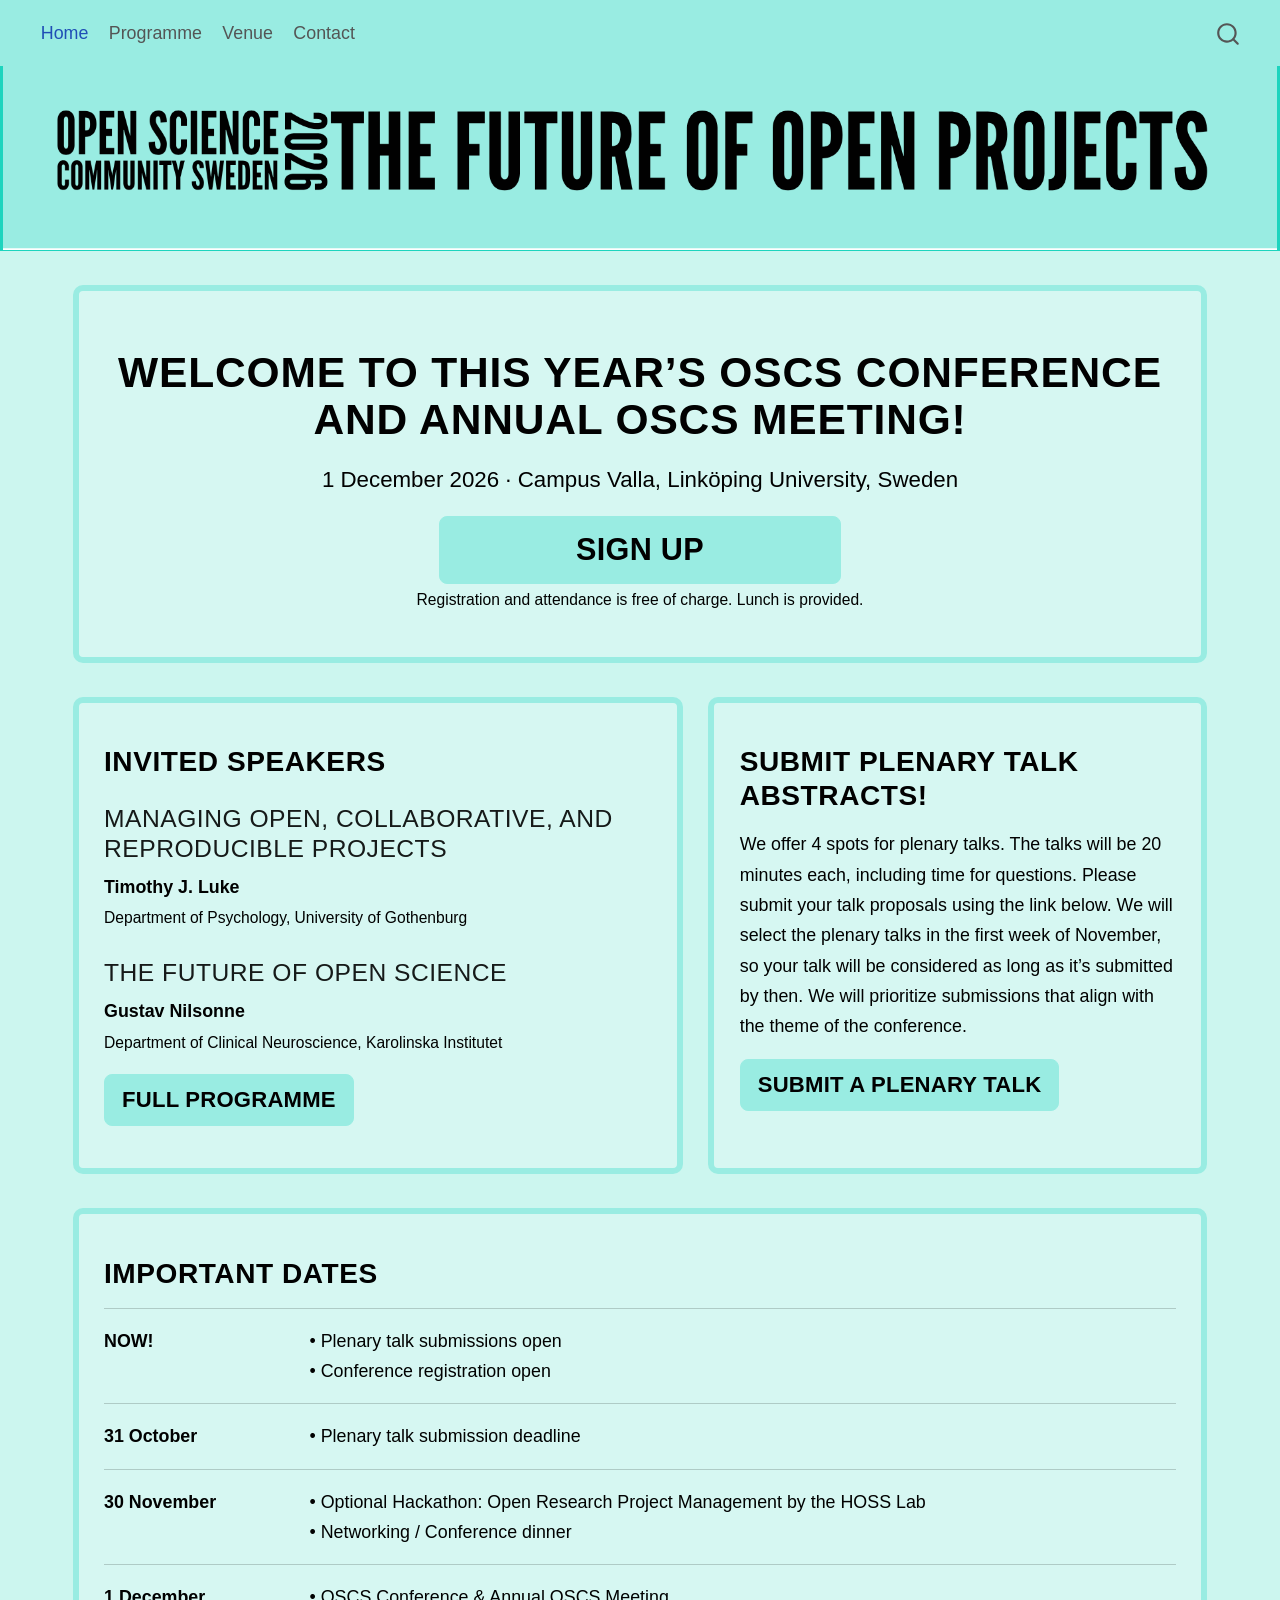
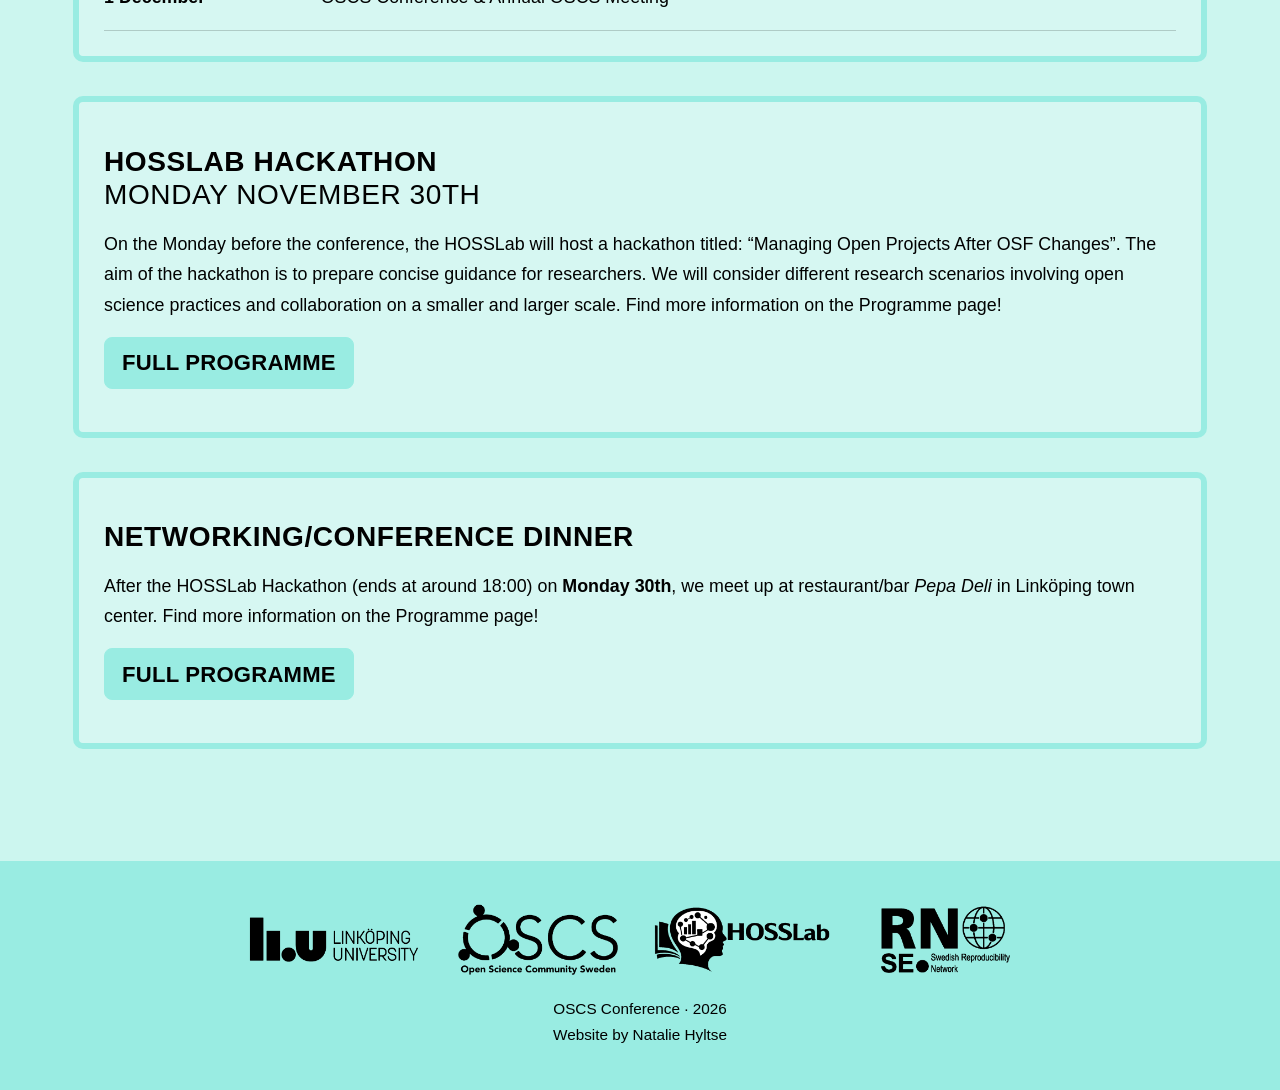
<file: docs/index.html>
<!DOCTYPE html>
<html xmlns="http://www.w3.org/1999/xhtml" lang="en" xml:lang="en"><head>

<meta charset="utf-8">
<meta name="generator" content="quarto-1.10.19">

<meta name="viewport" content="width=device-width, initial-scale=1.0, user-scalable=yes">


<title>OSCS 2026 - Home</title>
<style>
/* Default styles provided by pandoc.
** See https://pandoc.org/MANUAL.html#variables-for-html for config info.
*/
span.smallcaps{font-variant: small-caps;}
div.columns{display: flex; gap: 1.5em;}
div.column{flex: auto;}
@media screen {
div.columns{gap: min(4vw, 1.5em);}
div.column{overflow-x: auto;}
}
div.hanging-indent{margin-left: 1.5em; text-indent: -1.5em;}
ul.task-list{list-style: none;}
ul.task-list li input[type="checkbox"] {
  width: 0.8em;
  margin: 0 0.8em 0.2em -1em; /* quarto-specific, see https://github.com/quarto-dev/quarto-cli/issues/4556 */ 
  vertical-align: middle;
}
</style>


<script src="site_libs/quarto-nav/quarto-nav.js"></script>
<script src="site_libs/clipboard/clipboard.min.js"></script>
<script src="site_libs/quarto-search/autocomplete.umd.js"></script>
<script src="site_libs/quarto-search/fuse.min.js"></script>
<script src="site_libs/quarto-search/quarto-search.js"></script>
<meta name="quarto:offset" content="./">
<script src="site_libs/quarto-html/quarto.js" type="module"></script>
<script src="site_libs/quarto-html/tabsets/tabsets.js" type="module"></script>
<script src="site_libs/quarto-html/popper.min.js"></script>
<script src="site_libs/quarto-html/tippy.umd.min.js"></script>
<script src="site_libs/quarto-html/anchor.min.js"></script>
<link href="site_libs/quarto-html/tippy.css" rel="stylesheet">
<link href="site_libs/quarto-html/quarto-syntax-highlighting-bf27225e3a48a9273f3daa8f8e829971.css" rel="stylesheet" id="quarto-text-highlighting-styles">
<script src="site_libs/bootstrap/bootstrap.min.js"></script>
<link href="site_libs/bootstrap/bootstrap-icons.css" rel="stylesheet">
<link href="site_libs/bootstrap/bootstrap-445b8638c3d06994fee0907d791121c4.min.css" rel="stylesheet" append-hash="true" id="quarto-bootstrap" data-mode="light">
<script id="quarto-search-options" type="application/json">{
  "location": "navbar",
  "copy-button": false,
  "collapse-after": 3,
  "panel-placement": "end",
  "type": "overlay",
  "limit": 50,
  "keyboard-shortcut": [
    "f",
    "/",
    "s"
  ],
  "show-item-context": false,
  "language": {
    "search-no-results-text": "No results",
    "search-matching-documents-text": "matching documents",
    "search-copy-link-title": "Copy link to search",
    "search-hide-matches-text": "Hide additional matches",
    "search-more-match-text": "more match in this document",
    "search-more-matches-text": "more matches in this document",
    "search-clear-button-title": "Clear",
    "search-text-placeholder": "",
    "search-detached-cancel-button-title": "Cancel",
    "search-submit-button-title": "Submit",
    "search-label": "Search"
  }
}</script>
<style>html{ scroll-behavior: smooth; }</style>


<link rel="stylesheet" href="styles.css">
</head>

<body class="nav-fixed quarto-light">

<div id="quarto-search-results"></div>
  <header id="quarto-header" class="headroom fixed-top">
    <nav class="navbar navbar-expand-lg " data-bs-theme="dark">
      <div class="navbar-container container-fluid">
            <div id="quarto-search" class="" title="Search"></div>
          <button class="navbar-toggler" type="button" data-bs-toggle="collapse" data-bs-target="#navbarCollapse" aria-controls="navbarCollapse" role="menu" aria-expanded="false" aria-label="Toggle navigation" onclick="if (window.quartoToggleHeadroom) { window.quartoToggleHeadroom(); }">
  <span class="navbar-toggler-icon"></span>
</button>
          <div class="collapse navbar-collapse" id="navbarCollapse">
            <ul class="navbar-nav navbar-nav-scroll me-auto">
  <li class="nav-item">
    <a class="nav-link active" href="./index.html" aria-current="page"> 
<span class="menu-text">Home</span></a>
  </li>  
  <li class="nav-item">
    <a class="nav-link" href="./programme.html"> 
<span class="menu-text">Programme</span></a>
  </li>  
  <li class="nav-item">
    <a class="nav-link" href="./venue.html"> 
<span class="menu-text">Venue</span></a>
  </li>  
  <li class="nav-item">
    <a class="nav-link" href="./contact.html"> 
<span class="menu-text">Contact</span></a>
  </li>  
</ul>
          </div> <!-- /navcollapse -->
            <div class="quarto-navbar-tools">
</div>
      </div> <!-- /container-fluid -->
    </nav>
</header>
<!-- content -->
<div id="quarto-content" class="quarto-container page-columns page-rows-contents page-layout-full page-navbar">
<!-- sidebar -->
<!-- margin-sidebar -->
    
<!-- main -->
<main class="content column-page" id="quarto-document-content">

<header id="title-block-header" class="quarto-title-block default">
<div class="quarto-title">
<h1 class="title">OSCS 2026 - Home</h1>
</div>



<div class="quarto-title-meta column-page">

    
  
    
  </div>
  


</header>


<div class="hero">
<p><a href="./index.html"> <img src="images/header.png" alt="Conference header image" class="hero-image"> </a></p>
</div>
<section id="welcome-to-this-years-oscs-conference-and-annual-oscs-meeting" class="level1 framed-section" style="text-align: center;">
<h1><strong>Welcome to this year’s OSCS Conference <br> and annual OSCS meeting!</strong></h1>
<p><span class="large-text"> 1 December 2026 · Campus Valla, Linköping University, Sweden </span> <br></p>
<p><a href="https://forms.cloud.microsoft/e/QcaNMtq8yQ" class="btn btn-primary btn-lg big-button" target="_blank"><strong>Sign up</strong></a> <br><small> Registration and attendance is free of charge. Lunch is provided. </small></p>
</section>
<div class="two-column-sections">
<section id="invited-speakers" class="level2 framed-section">
<h2 class="anchored" data-anchor-id="invited-speakers"><strong>Invited speakers</strong></h2>
<section id="managing-open-collaborative-and-reproducible-projects" class="level3">
<h3 class="anchored" data-anchor-id="managing-open-collaborative-and-reproducible-projects">Managing Open, Collaborative, and Reproducible Projects</h3>
<p><strong>Timothy J. Luke</strong> <br> <small> Department of Psychology, University of Gothenburg </small></p>
</section>
<section id="the-future-of-open-science" class="level3">
<h3 class="anchored" data-anchor-id="the-future-of-open-science">The Future of Open Science</h3>
<p><strong>Gustav Nilsonne</strong> <br> <small> Department of Clinical Neuroscience, Karolinska Institutet </small></p>
<p><a href="./programme.html" class="btn btn-primary btn-lg"><strong>Full programme</strong></a></p>
</section>
</section>
<section id="submit-plenary-talk-abstracts" class="level2 framed-section">
<h2 class="anchored" data-anchor-id="submit-plenary-talk-abstracts"><strong>Submit plenary talk abstracts!</strong></h2>
<p>We offer 4 spots for plenary talks. The talks will be 20 minutes each, including time for questions. Please submit your talk proposals using the link below. We will select the plenary talks in the first week of November, so your talk will be considered as long as it’s submitted by then. We will prioritize submissions that align with the theme of the conference.</p>
<p><a href="https://forms.cloud.microsoft/e/xibh2G4fZf" class="btn btn-primary btn-lg" target="_blank"><strong>Submit a plenary talk</strong></a></p>
</section>
</div>
<div class="framed-section">
<section id="important-dates" class="level2 important-dates">
<h2 class="anchored" data-anchor-id="important-dates"><strong>Important dates</strong></h2>
<div class="date-item">
<div class="date-date">
<p><strong>NOW!</strong></p>
</div>
<div class="date-event">
<p>• Plenary talk submissions open<br> • Conference registration open</p>
</div>
</div>
<div class="date-item">
<div class="date-date">
<p><strong>31 October</strong></p>
</div>
<div class="date-event">
<p>• Plenary talk submission deadline</p>
</div>
</div>
<div class="date-item">
<div class="date-date">
<p><strong>30 November</strong></p>
</div>
<div class="date-event">
<p>• Optional Hackathon: Open Research Project Management by the HOSS Lab<br> • Networking / Conference dinner</p>
</div>
</div>
<div class="date-item">
<div class="date-date">
<p><strong>1 December</strong></p>
</div>
<div class="date-event">
<p>• OSCS Conference &amp; Annual OSCS Meeting</p>
</div>
</div>
</section>
</div>
<section id="hosslab-hackathon-monday-november-30th" class="level2 framed-section">
<h2 class="anchored" data-anchor-id="hosslab-hackathon-monday-november-30th"><strong>HOSSLab Hackathon</strong> <br> Monday November 30th</h2>
<p>On the Monday before the conference, the HOSSLab will host a hackathon titled: “Managing Open Projects After OSF Changes”. The aim of the hackathon is to prepare concise guidance for researchers. We will consider different research scenarios involving open science practices and collaboration on a smaller and larger scale. Find more information on the Programme page!</p>
<p><a href="./programme.html" class="btn btn-primary btn-lg"><strong>Full programme</strong></a></p>
</section>
<section id="networkingconference-dinner" class="level2 framed-section">
<h2 class="anchored" data-anchor-id="networkingconference-dinner"><strong>Networking/Conference Dinner</strong></h2>
<p>After the HOSSLab Hackathon (ends at around 18:00) on <strong>Monday 30th</strong>, we meet up at restaurant/bar <em>Pepa Deli</em> in Linköping town center. Find more information on the Programme page!</p>
<p><a href="./programme.html" class="btn btn-primary btn-lg"><strong>Full programme</strong></a></p>
</section>



</main> <!-- /main -->
<script id="quarto-html-after-body" type="application/javascript">
  window.document.addEventListener("DOMContentLoaded", function (event) {
    const icon = "";
    const anchorJS = new window.AnchorJS();
    anchorJS.options = {
      placement: 'right',
      icon: icon
    };
    anchorJS.add('.anchored');
    const isCodeAnnotation = (el) => {
      for (const clz of el.classList) {
        if (clz.startsWith('code-annotation-')) {                     
          return true;
        }
      }
      return false;
    }
    const onCopySuccess = function(e) {
      // button target
      const button = e.trigger;
      // don't keep focus
      button.blur();
      // flash "checked"
      button.classList.add('code-copy-button-checked');
      var currentTitle = button.getAttribute("title");
      button.setAttribute("title", "Copied!");
      let tooltip;
      if (window.bootstrap) {
        button.setAttribute("data-bs-toggle", "tooltip");
        button.setAttribute("data-bs-placement", "left");
        button.setAttribute("data-bs-title", "Copied!");
        tooltip = new bootstrap.Tooltip(button, 
          { trigger: "manual", 
            customClass: "code-copy-button-tooltip",
            offset: [0, -8]});
        tooltip.show();    
      }
      setTimeout(function() {
        if (tooltip) {
          tooltip.hide();
          button.removeAttribute("data-bs-title");
          button.removeAttribute("data-bs-toggle");
          button.removeAttribute("data-bs-placement");
        }
        button.setAttribute("title", currentTitle);
        button.classList.remove('code-copy-button-checked');
      }, 1000);
      // clear code selection
      e.clearSelection();
    }
    const getTextToCopy = function(trigger) {
      const outerScaffold = trigger.parentElement.cloneNode(true);
      const codeEl = outerScaffold.querySelector('code');
      for (const childEl of codeEl.children) {
        if (isCodeAnnotation(childEl)) {
          childEl.remove();
        }
      }
      return codeEl.innerText;
    }
    const clipboard = new window.ClipboardJS('.code-copy-button:not([data-in-quarto-modal])', {
      text: getTextToCopy
    });
    clipboard.on('success', onCopySuccess);
    if (window.document.getElementById('quarto-embedded-source-code-modal')) {
      const clipboardModal = new window.ClipboardJS('.code-copy-button[data-in-quarto-modal]', {
        text: getTextToCopy,
        container: window.document.getElementById('quarto-embedded-source-code-modal')
      });
      clipboardModal.on('success', onCopySuccess);
    }
      var localhostRegex = new RegExp(/^(?:http|https):\/\/localhost\:?[0-9]*\//);
      var mailtoRegex = new RegExp(/^mailto:/);
        var filterRegex = new RegExp('/' + window.location.host + '/');
      var isInternal = (href) => {
          return filterRegex.test(href) || localhostRegex.test(href) || mailtoRegex.test(href);
      }
      // Inspect non-navigation links and adorn them if external
     var links = window.document.querySelectorAll('a[href]:not(.nav-link):not(.navbar-brand):not(.toc-action):not(.sidebar-link):not(.sidebar-item-toggle):not(.pagination-link):not(.no-external):not([aria-hidden]):not(.dropdown-item):not(.quarto-navigation-tool):not(.about-link)');
      for (var i=0; i<links.length; i++) {
        const link = links[i];
        if (!isInternal(link.href)) {
          // undo the damage that might have been done by quarto-nav.js in the case of
          // links that we want to consider external
          if (link.dataset.originalHref !== undefined) {
            link.href = link.dataset.originalHref;
          }
        }
      }
    function tippyHover(el, contentFn, onTriggerFn, onUntriggerFn) {
      const config = {
        allowHTML: true,
        maxWidth: 500,
        delay: 100,
        arrow: false,
        appendTo: function(el) {
            return el.parentElement;
        },
        interactive: true,
        interactiveBorder: 10,
        theme: 'quarto',
        placement: 'bottom-start',
      };
      if (contentFn) {
        config.content = contentFn;
      }
      if (onTriggerFn) {
        config.onTrigger = onTriggerFn;
      }
      if (onUntriggerFn) {
        config.onUntrigger = onUntriggerFn;
      }
      window.tippy(el, config); 
    }
    const noterefs = window.document.querySelectorAll('a[role="doc-noteref"]');
    for (var i=0; i<noterefs.length; i++) {
      const ref = noterefs[i];
      tippyHover(ref, function() {
        // use id or data attribute instead here
        let href = ref.getAttribute('data-footnote-href') || ref.getAttribute('href');
        try { href = new URL(href).hash; } catch {}
        const id = href.replace(/^#\/?/, "");
        const note = window.document.getElementById(id);
        if (note) {
          return note.innerHTML;
        } else {
          return "";
        }
      });
    }
    const xrefs = window.document.querySelectorAll('a.quarto-xref');
    const processXRef = (id, note) => {
      // Strip column container classes
      const stripColumnClz = (el) => {
        el.classList.remove("page-full", "page-columns");
        if (el.children) {
          for (const child of el.children) {
            stripColumnClz(child);
          }
        }
      }
      stripColumnClz(note)
      if (id === null || id.startsWith('sec-')) {
        // Special case sections, only their first couple elements
        const container = document.createElement("div");
        if (note.children && note.children.length > 2) {
          container.appendChild(note.children[0].cloneNode(true));
          for (let i = 1; i < note.children.length; i++) {
            const child = note.children[i];
            if (child.tagName === "P" && child.innerText === "") {
              continue;
            } else {
              container.appendChild(child.cloneNode(true));
              break;
            }
          }
          if (window.Quarto?.typesetMath) {
            window.Quarto.typesetMath(container);
          }
          return container.innerHTML
        } else {
          if (window.Quarto?.typesetMath) {
            window.Quarto.typesetMath(note);
          }
          return note.innerHTML;
        }
      } else {
        // Remove any anchor links if they are present
        const anchorLink = note.querySelector('a.anchorjs-link');
        if (anchorLink) {
          anchorLink.remove();
        }
        if (window.Quarto?.typesetMath) {
          window.Quarto.typesetMath(note);
        }
        if (note.classList.contains("callout")) {
          return note.outerHTML;
        } else {
          return note.innerHTML;
        }
      }
    }
    for (var i=0; i<xrefs.length; i++) {
      const xref = xrefs[i];
      tippyHover(xref, undefined, function(instance) {
        instance.disable();
        let url = xref.getAttribute('href');
        let hash = undefined; 
        if (url.startsWith('#')) {
          hash = url;
        } else {
          try { hash = new URL(url).hash; } catch {}
        }
        if (hash) {
          const id = hash.replace(/^#\/?/, "");
          const note = window.document.getElementById(id);
          if (note !== null) {
            try {
              const html = processXRef(id, note.cloneNode(true));
              instance.setContent(html);
            } finally {
              instance.enable();
              instance.show();
            }
          } else {
            // See if we can fetch this
            fetch(url.split('#')[0])
            .then(res => res.text())
            .then(html => {
              const parser = new DOMParser();
              const htmlDoc = parser.parseFromString(html, "text/html");
              const note = htmlDoc.getElementById(id);
              if (note !== null) {
                const html = processXRef(id, note);
                instance.setContent(html);
              } 
            }).finally(() => {
              instance.enable();
              instance.show();
            });
          }
        } else {
          // See if we can fetch a full url (with no hash to target)
          // This is a special case and we should probably do some content thinning / targeting
          fetch(url)
          .then(res => res.text())
          .then(html => {
            const parser = new DOMParser();
            const htmlDoc = parser.parseFromString(html, "text/html");
            const note = htmlDoc.querySelector('main.content');
            if (note !== null) {
              // This should only happen for chapter cross references
              // (since there is no id in the URL)
              // remove the first header
              if (note.children.length > 0 && note.children[0].tagName === "HEADER") {
                note.children[0].remove();
              }
              const html = processXRef(null, note);
              instance.setContent(html);
            } 
          }).finally(() => {
            instance.enable();
            instance.show();
          });
        }
      }, function(instance) {
      });
    }
        let selectedAnnoteEl;
        const selectorForAnnotation = ( cell, annotation) => {
          let cellAttr = 'data-code-cell="' + cell + '"';
          let lineAttr = 'data-code-annotation="' +  annotation + '"';
          const selector = 'span[' + cellAttr + '][' + lineAttr + ']';
          return selector;
        }
        const selectCodeLines = (annoteEl) => {
          const doc = window.document;
          const targetCell = annoteEl.getAttribute("data-target-cell");
          const targetAnnotation = annoteEl.getAttribute("data-target-annotation");
          const annoteSpan = window.document.querySelector(selectorForAnnotation(targetCell, targetAnnotation));
          const lines = annoteSpan.getAttribute("data-code-lines").split(",");
          const lineIds = lines.map((line) => {
            return targetCell + "-" + line;
          })
          let top = null;
          let height = null;
          let parent = null;
          if (lineIds.length > 0) {
              //compute the position of the single el (top and bottom and make a div)
              const el = window.document.getElementById(lineIds[0]);
              top = el.offsetTop;
              height = el.offsetHeight;
              parent = el.parentElement.parentElement;
            if (lineIds.length > 1) {
              const lastEl = window.document.getElementById(lineIds[lineIds.length - 1]);
              const bottom = lastEl.offsetTop + lastEl.offsetHeight;
              height = bottom - top;
            }
            if (top !== null && height !== null && parent !== null) {
              // cook up a div (if necessary) and position it 
              let div = window.document.getElementById("code-annotation-line-highlight");
              if (div === null) {
                div = window.document.createElement("div");
                div.setAttribute("id", "code-annotation-line-highlight");
                div.style.position = 'absolute';
                parent.appendChild(div);
              }
              div.style.top = top - 2 + "px";
              div.style.height = height + 4 + "px";
              div.style.left = 0;
              let gutterDiv = window.document.getElementById("code-annotation-line-highlight-gutter");
              if (gutterDiv === null) {
                gutterDiv = window.document.createElement("div");
                gutterDiv.setAttribute("id", "code-annotation-line-highlight-gutter");
                gutterDiv.style.position = 'absolute';
                const codeCell = window.document.getElementById(targetCell);
                const gutter = codeCell.querySelector('.code-annotation-gutter');
                gutter.appendChild(gutterDiv);
              }
              gutterDiv.style.top = top - 2 + "px";
              gutterDiv.style.height = height + 4 + "px";
            }
            selectedAnnoteEl = annoteEl;
          }
        };
        const unselectCodeLines = () => {
          const elementsIds = ["code-annotation-line-highlight", "code-annotation-line-highlight-gutter"];
          elementsIds.forEach((elId) => {
            const div = window.document.getElementById(elId);
            if (div) {
              div.remove();
            }
          });
          selectedAnnoteEl = undefined;
        };
          // Handle positioning of the toggle
      window.addEventListener(
        "resize",
        throttle(() => {
          elRect = undefined;
          if (selectedAnnoteEl) {
            selectCodeLines(selectedAnnoteEl);
          }
        }, 10)
      );
      function throttle(fn, ms) {
      let throttle = false;
      let timer;
        return (...args) => {
          if(!throttle) { // first call gets through
              fn.apply(this, args);
              throttle = true;
          } else { // all the others get throttled
              if(timer) clearTimeout(timer); // cancel #2
              timer = setTimeout(() => {
                fn.apply(this, args);
                timer = throttle = false;
              }, ms);
          }
        };
      }
        // Attach click handler to the DT
        const annoteDls = window.document.querySelectorAll('dt[data-target-cell]');
        for (const annoteDlNode of annoteDls) {
          annoteDlNode.addEventListener('click', (event) => {
            const clickedEl = event.target;
            if (clickedEl !== selectedAnnoteEl) {
              unselectCodeLines();
              const activeEl = window.document.querySelector('dt[data-target-cell].code-annotation-active');
              if (activeEl) {
                activeEl.classList.remove('code-annotation-active');
              }
              selectCodeLines(clickedEl);
              clickedEl.classList.add('code-annotation-active');
            } else {
              // Unselect the line
              unselectCodeLines();
              clickedEl.classList.remove('code-annotation-active');
            }
          });
        }
    const findCites = (el) => {
      const parentEl = el.parentElement;
      if (parentEl) {
        const cites = parentEl.dataset.cites;
        if (cites) {
          return {
            el,
            cites: cites.split(' ')
          };
        } else {
          return findCites(el.parentElement)
        }
      } else {
        return undefined;
      }
    };
    var bibliorefs = window.document.querySelectorAll('a[role="doc-biblioref"]');
    for (var i=0; i<bibliorefs.length; i++) {
      const ref = bibliorefs[i];
      const citeInfo = findCites(ref);
      if (citeInfo) {
        tippyHover(citeInfo.el, function() {
          var popup = window.document.createElement('div');
          citeInfo.cites.forEach(function(cite) {
            var citeDiv = window.document.createElement('div');
            citeDiv.classList.add('hanging-indent');
            citeDiv.classList.add('csl-entry');
            var biblioDiv = window.document.getElementById('ref-' + cite);
            if (biblioDiv) {
              citeDiv.innerHTML = biblioDiv.innerHTML;
            }
            popup.appendChild(citeDiv);
          });
          return popup.innerHTML;
        });
      }
    }
  });
  </script>
</div> <!-- /content -->
<footer class="footer">
  <div class="nav-footer">
    <div class="nav-footer-left">
      &nbsp;
    </div>   
    <div class="nav-footer-center">
<div class="footer-logos">
<p><img src="./images/logos/logo-1.png" alt="Linköping University"> <img src="./images/logos/logo-2.png" alt="Open Science Community Sweden"> <img src="./images/logos/logo-3.png" alt="HOSSLab"> <img src="./images/logos/logo-4.png" alt="Swedish Reproducibility Network"></p>
</div>
<div class="footer-note">
<p>OSCS Conference · 2026</p>
</div>
<div class="footer-note">
<p>Website by Natalie Hyltse</p>
</div>
</div>
    <div class="nav-footer-right">
      &nbsp;
    </div>
  </div>
</footer>




<script src="site_libs/quarto-html/zenscroll-min.js"></script>
</body></html>
</file>
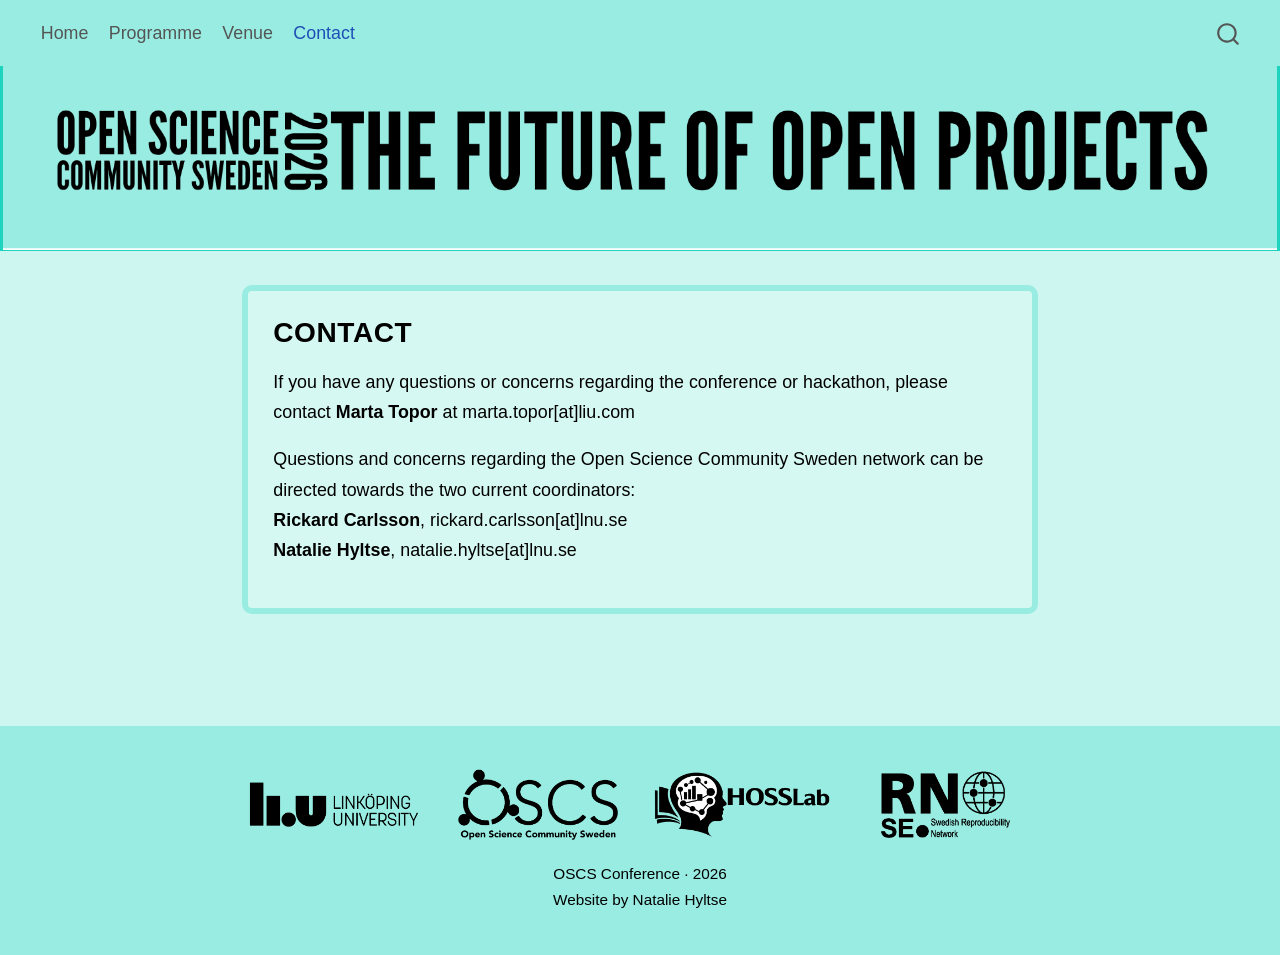
<file: docs/contact.html>
<!DOCTYPE html>
<html xmlns="http://www.w3.org/1999/xhtml" lang="en" xml:lang="en"><head>

<meta charset="utf-8">
<meta name="generator" content="quarto-1.10.19">

<meta name="viewport" content="width=device-width, initial-scale=1.0, user-scalable=yes">


<title>OSCS 2026 - Contact</title>
<style>
/* Default styles provided by pandoc.
** See https://pandoc.org/MANUAL.html#variables-for-html for config info.
*/
span.smallcaps{font-variant: small-caps;}
div.columns{display: flex; gap: 1.5em;}
div.column{flex: auto;}
@media screen {
div.columns{gap: min(4vw, 1.5em);}
div.column{overflow-x: auto;}
}
div.hanging-indent{margin-left: 1.5em; text-indent: -1.5em;}
ul.task-list{list-style: none;}
ul.task-list li input[type="checkbox"] {
  width: 0.8em;
  margin: 0 0.8em 0.2em -1em; /* quarto-specific, see https://github.com/quarto-dev/quarto-cli/issues/4556 */ 
  vertical-align: middle;
}
</style>


<script src="site_libs/quarto-nav/quarto-nav.js"></script>
<script src="site_libs/clipboard/clipboard.min.js"></script>
<script src="site_libs/quarto-search/autocomplete.umd.js"></script>
<script src="site_libs/quarto-search/fuse.min.js"></script>
<script src="site_libs/quarto-search/quarto-search.js"></script>
<meta name="quarto:offset" content="./">
<script src="site_libs/quarto-html/quarto.js" type="module"></script>
<script src="site_libs/quarto-html/tabsets/tabsets.js" type="module"></script>
<script src="site_libs/quarto-html/popper.min.js"></script>
<script src="site_libs/quarto-html/tippy.umd.min.js"></script>
<script src="site_libs/quarto-html/anchor.min.js"></script>
<link href="site_libs/quarto-html/tippy.css" rel="stylesheet">
<link href="site_libs/quarto-html/quarto-syntax-highlighting-bf27225e3a48a9273f3daa8f8e829971.css" rel="stylesheet" id="quarto-text-highlighting-styles">
<script src="site_libs/bootstrap/bootstrap.min.js"></script>
<link href="site_libs/bootstrap/bootstrap-icons.css" rel="stylesheet">
<link href="site_libs/bootstrap/bootstrap-445b8638c3d06994fee0907d791121c4.min.css" rel="stylesheet" append-hash="true" id="quarto-bootstrap" data-mode="light">
<script id="quarto-search-options" type="application/json">{
  "location": "navbar",
  "copy-button": false,
  "collapse-after": 3,
  "panel-placement": "end",
  "type": "overlay",
  "limit": 50,
  "keyboard-shortcut": [
    "f",
    "/",
    "s"
  ],
  "show-item-context": false,
  "language": {
    "search-no-results-text": "No results",
    "search-matching-documents-text": "matching documents",
    "search-copy-link-title": "Copy link to search",
    "search-hide-matches-text": "Hide additional matches",
    "search-more-match-text": "more match in this document",
    "search-more-matches-text": "more matches in this document",
    "search-clear-button-title": "Clear",
    "search-text-placeholder": "",
    "search-detached-cancel-button-title": "Cancel",
    "search-submit-button-title": "Submit",
    "search-label": "Search"
  }
}</script>
<style>html{ scroll-behavior: smooth; }</style>


<link rel="stylesheet" href="styles.css">
</head>

<body class="nav-fixed fullcontent quarto-light">

<div id="quarto-search-results"></div>
  <header id="quarto-header" class="headroom fixed-top">
    <nav class="navbar navbar-expand-lg " data-bs-theme="dark">
      <div class="navbar-container container-fluid">
            <div id="quarto-search" class="" title="Search"></div>
          <button class="navbar-toggler" type="button" data-bs-toggle="collapse" data-bs-target="#navbarCollapse" aria-controls="navbarCollapse" role="menu" aria-expanded="false" aria-label="Toggle navigation" onclick="if (window.quartoToggleHeadroom) { window.quartoToggleHeadroom(); }">
  <span class="navbar-toggler-icon"></span>
</button>
          <div class="collapse navbar-collapse" id="navbarCollapse">
            <ul class="navbar-nav navbar-nav-scroll me-auto">
  <li class="nav-item">
    <a class="nav-link" href="./index.html"> 
<span class="menu-text">Home</span></a>
  </li>  
  <li class="nav-item">
    <a class="nav-link" href="./programme.html"> 
<span class="menu-text">Programme</span></a>
  </li>  
  <li class="nav-item">
    <a class="nav-link" href="./venue.html"> 
<span class="menu-text">Venue</span></a>
  </li>  
  <li class="nav-item">
    <a class="nav-link active" href="./contact.html" aria-current="page"> 
<span class="menu-text">Contact</span></a>
  </li>  
</ul>
          </div> <!-- /navcollapse -->
            <div class="quarto-navbar-tools">
</div>
      </div> <!-- /container-fluid -->
    </nav>
</header>
<!-- content -->
<div id="quarto-content" class="quarto-container page-columns page-rows-contents page-layout-article page-navbar">
<!-- sidebar -->
<!-- margin-sidebar -->
    
<!-- main -->
<main class="content" id="quarto-document-content">

<header id="title-block-header" class="quarto-title-block default">
<div class="quarto-title">
<h1 class="title">OSCS 2026 - Contact</h1>
</div>



<div class="quarto-title-meta">

    
  
    
  </div>
  


</header>


<div class="hero">
<p><a href="./index.html"> <img src="images/header.png" alt="Conference header image" class="hero-image"> </a></p>
</div>
<section id="contact" class="level2 framed-section">
<h2 class="anchored" data-anchor-id="contact"><strong>Contact</strong></h2>
<p>If you have any questions or concerns regarding the conference or hackathon, please contact <strong>Marta Topor</strong> at marta.topor[at]liu.com</p>
<p>Questions and concerns regarding the Open Science Community Sweden network can be directed towards the two current coordinators: <br> <strong>Rickard Carlsson</strong>, rickard.carlsson[at]lnu.se <br> <strong>Natalie Hyltse</strong>, natalie.hyltse[at]lnu.se</p>
</section>



</main> <!-- /main -->
<script id="quarto-html-after-body" type="application/javascript">
  window.document.addEventListener("DOMContentLoaded", function (event) {
    const icon = "";
    const anchorJS = new window.AnchorJS();
    anchorJS.options = {
      placement: 'right',
      icon: icon
    };
    anchorJS.add('.anchored');
    const isCodeAnnotation = (el) => {
      for (const clz of el.classList) {
        if (clz.startsWith('code-annotation-')) {                     
          return true;
        }
      }
      return false;
    }
    const onCopySuccess = function(e) {
      // button target
      const button = e.trigger;
      // don't keep focus
      button.blur();
      // flash "checked"
      button.classList.add('code-copy-button-checked');
      var currentTitle = button.getAttribute("title");
      button.setAttribute("title", "Copied!");
      let tooltip;
      if (window.bootstrap) {
        button.setAttribute("data-bs-toggle", "tooltip");
        button.setAttribute("data-bs-placement", "left");
        button.setAttribute("data-bs-title", "Copied!");
        tooltip = new bootstrap.Tooltip(button, 
          { trigger: "manual", 
            customClass: "code-copy-button-tooltip",
            offset: [0, -8]});
        tooltip.show();    
      }
      setTimeout(function() {
        if (tooltip) {
          tooltip.hide();
          button.removeAttribute("data-bs-title");
          button.removeAttribute("data-bs-toggle");
          button.removeAttribute("data-bs-placement");
        }
        button.setAttribute("title", currentTitle);
        button.classList.remove('code-copy-button-checked');
      }, 1000);
      // clear code selection
      e.clearSelection();
    }
    const getTextToCopy = function(trigger) {
      const outerScaffold = trigger.parentElement.cloneNode(true);
      const codeEl = outerScaffold.querySelector('code');
      for (const childEl of codeEl.children) {
        if (isCodeAnnotation(childEl)) {
          childEl.remove();
        }
      }
      return codeEl.innerText;
    }
    const clipboard = new window.ClipboardJS('.code-copy-button:not([data-in-quarto-modal])', {
      text: getTextToCopy
    });
    clipboard.on('success', onCopySuccess);
    if (window.document.getElementById('quarto-embedded-source-code-modal')) {
      const clipboardModal = new window.ClipboardJS('.code-copy-button[data-in-quarto-modal]', {
        text: getTextToCopy,
        container: window.document.getElementById('quarto-embedded-source-code-modal')
      });
      clipboardModal.on('success', onCopySuccess);
    }
      var localhostRegex = new RegExp(/^(?:http|https):\/\/localhost\:?[0-9]*\//);
      var mailtoRegex = new RegExp(/^mailto:/);
        var filterRegex = new RegExp('/' + window.location.host + '/');
      var isInternal = (href) => {
          return filterRegex.test(href) || localhostRegex.test(href) || mailtoRegex.test(href);
      }
      // Inspect non-navigation links and adorn them if external
     var links = window.document.querySelectorAll('a[href]:not(.nav-link):not(.navbar-brand):not(.toc-action):not(.sidebar-link):not(.sidebar-item-toggle):not(.pagination-link):not(.no-external):not([aria-hidden]):not(.dropdown-item):not(.quarto-navigation-tool):not(.about-link)');
      for (var i=0; i<links.length; i++) {
        const link = links[i];
        if (!isInternal(link.href)) {
          // undo the damage that might have been done by quarto-nav.js in the case of
          // links that we want to consider external
          if (link.dataset.originalHref !== undefined) {
            link.href = link.dataset.originalHref;
          }
        }
      }
    function tippyHover(el, contentFn, onTriggerFn, onUntriggerFn) {
      const config = {
        allowHTML: true,
        maxWidth: 500,
        delay: 100,
        arrow: false,
        appendTo: function(el) {
            return el.parentElement;
        },
        interactive: true,
        interactiveBorder: 10,
        theme: 'quarto',
        placement: 'bottom-start',
      };
      if (contentFn) {
        config.content = contentFn;
      }
      if (onTriggerFn) {
        config.onTrigger = onTriggerFn;
      }
      if (onUntriggerFn) {
        config.onUntrigger = onUntriggerFn;
      }
      window.tippy(el, config); 
    }
    const noterefs = window.document.querySelectorAll('a[role="doc-noteref"]');
    for (var i=0; i<noterefs.length; i++) {
      const ref = noterefs[i];
      tippyHover(ref, function() {
        // use id or data attribute instead here
        let href = ref.getAttribute('data-footnote-href') || ref.getAttribute('href');
        try { href = new URL(href).hash; } catch {}
        const id = href.replace(/^#\/?/, "");
        const note = window.document.getElementById(id);
        if (note) {
          return note.innerHTML;
        } else {
          return "";
        }
      });
    }
    const xrefs = window.document.querySelectorAll('a.quarto-xref');
    const processXRef = (id, note) => {
      // Strip column container classes
      const stripColumnClz = (el) => {
        el.classList.remove("page-full", "page-columns");
        if (el.children) {
          for (const child of el.children) {
            stripColumnClz(child);
          }
        }
      }
      stripColumnClz(note)
      if (id === null || id.startsWith('sec-')) {
        // Special case sections, only their first couple elements
        const container = document.createElement("div");
        if (note.children && note.children.length > 2) {
          container.appendChild(note.children[0].cloneNode(true));
          for (let i = 1; i < note.children.length; i++) {
            const child = note.children[i];
            if (child.tagName === "P" && child.innerText === "") {
              continue;
            } else {
              container.appendChild(child.cloneNode(true));
              break;
            }
          }
          if (window.Quarto?.typesetMath) {
            window.Quarto.typesetMath(container);
          }
          return container.innerHTML
        } else {
          if (window.Quarto?.typesetMath) {
            window.Quarto.typesetMath(note);
          }
          return note.innerHTML;
        }
      } else {
        // Remove any anchor links if they are present
        const anchorLink = note.querySelector('a.anchorjs-link');
        if (anchorLink) {
          anchorLink.remove();
        }
        if (window.Quarto?.typesetMath) {
          window.Quarto.typesetMath(note);
        }
        if (note.classList.contains("callout")) {
          return note.outerHTML;
        } else {
          return note.innerHTML;
        }
      }
    }
    for (var i=0; i<xrefs.length; i++) {
      const xref = xrefs[i];
      tippyHover(xref, undefined, function(instance) {
        instance.disable();
        let url = xref.getAttribute('href');
        let hash = undefined; 
        if (url.startsWith('#')) {
          hash = url;
        } else {
          try { hash = new URL(url).hash; } catch {}
        }
        if (hash) {
          const id = hash.replace(/^#\/?/, "");
          const note = window.document.getElementById(id);
          if (note !== null) {
            try {
              const html = processXRef(id, note.cloneNode(true));
              instance.setContent(html);
            } finally {
              instance.enable();
              instance.show();
            }
          } else {
            // See if we can fetch this
            fetch(url.split('#')[0])
            .then(res => res.text())
            .then(html => {
              const parser = new DOMParser();
              const htmlDoc = parser.parseFromString(html, "text/html");
              const note = htmlDoc.getElementById(id);
              if (note !== null) {
                const html = processXRef(id, note);
                instance.setContent(html);
              } 
            }).finally(() => {
              instance.enable();
              instance.show();
            });
          }
        } else {
          // See if we can fetch a full url (with no hash to target)
          // This is a special case and we should probably do some content thinning / targeting
          fetch(url)
          .then(res => res.text())
          .then(html => {
            const parser = new DOMParser();
            const htmlDoc = parser.parseFromString(html, "text/html");
            const note = htmlDoc.querySelector('main.content');
            if (note !== null) {
              // This should only happen for chapter cross references
              // (since there is no id in the URL)
              // remove the first header
              if (note.children.length > 0 && note.children[0].tagName === "HEADER") {
                note.children[0].remove();
              }
              const html = processXRef(null, note);
              instance.setContent(html);
            } 
          }).finally(() => {
            instance.enable();
            instance.show();
          });
        }
      }, function(instance) {
      });
    }
        let selectedAnnoteEl;
        const selectorForAnnotation = ( cell, annotation) => {
          let cellAttr = 'data-code-cell="' + cell + '"';
          let lineAttr = 'data-code-annotation="' +  annotation + '"';
          const selector = 'span[' + cellAttr + '][' + lineAttr + ']';
          return selector;
        }
        const selectCodeLines = (annoteEl) => {
          const doc = window.document;
          const targetCell = annoteEl.getAttribute("data-target-cell");
          const targetAnnotation = annoteEl.getAttribute("data-target-annotation");
          const annoteSpan = window.document.querySelector(selectorForAnnotation(targetCell, targetAnnotation));
          const lines = annoteSpan.getAttribute("data-code-lines").split(",");
          const lineIds = lines.map((line) => {
            return targetCell + "-" + line;
          })
          let top = null;
          let height = null;
          let parent = null;
          if (lineIds.length > 0) {
              //compute the position of the single el (top and bottom and make a div)
              const el = window.document.getElementById(lineIds[0]);
              top = el.offsetTop;
              height = el.offsetHeight;
              parent = el.parentElement.parentElement;
            if (lineIds.length > 1) {
              const lastEl = window.document.getElementById(lineIds[lineIds.length - 1]);
              const bottom = lastEl.offsetTop + lastEl.offsetHeight;
              height = bottom - top;
            }
            if (top !== null && height !== null && parent !== null) {
              // cook up a div (if necessary) and position it 
              let div = window.document.getElementById("code-annotation-line-highlight");
              if (div === null) {
                div = window.document.createElement("div");
                div.setAttribute("id", "code-annotation-line-highlight");
                div.style.position = 'absolute';
                parent.appendChild(div);
              }
              div.style.top = top - 2 + "px";
              div.style.height = height + 4 + "px";
              div.style.left = 0;
              let gutterDiv = window.document.getElementById("code-annotation-line-highlight-gutter");
              if (gutterDiv === null) {
                gutterDiv = window.document.createElement("div");
                gutterDiv.setAttribute("id", "code-annotation-line-highlight-gutter");
                gutterDiv.style.position = 'absolute';
                const codeCell = window.document.getElementById(targetCell);
                const gutter = codeCell.querySelector('.code-annotation-gutter');
                gutter.appendChild(gutterDiv);
              }
              gutterDiv.style.top = top - 2 + "px";
              gutterDiv.style.height = height + 4 + "px";
            }
            selectedAnnoteEl = annoteEl;
          }
        };
        const unselectCodeLines = () => {
          const elementsIds = ["code-annotation-line-highlight", "code-annotation-line-highlight-gutter"];
          elementsIds.forEach((elId) => {
            const div = window.document.getElementById(elId);
            if (div) {
              div.remove();
            }
          });
          selectedAnnoteEl = undefined;
        };
          // Handle positioning of the toggle
      window.addEventListener(
        "resize",
        throttle(() => {
          elRect = undefined;
          if (selectedAnnoteEl) {
            selectCodeLines(selectedAnnoteEl);
          }
        }, 10)
      );
      function throttle(fn, ms) {
      let throttle = false;
      let timer;
        return (...args) => {
          if(!throttle) { // first call gets through
              fn.apply(this, args);
              throttle = true;
          } else { // all the others get throttled
              if(timer) clearTimeout(timer); // cancel #2
              timer = setTimeout(() => {
                fn.apply(this, args);
                timer = throttle = false;
              }, ms);
          }
        };
      }
        // Attach click handler to the DT
        const annoteDls = window.document.querySelectorAll('dt[data-target-cell]');
        for (const annoteDlNode of annoteDls) {
          annoteDlNode.addEventListener('click', (event) => {
            const clickedEl = event.target;
            if (clickedEl !== selectedAnnoteEl) {
              unselectCodeLines();
              const activeEl = window.document.querySelector('dt[data-target-cell].code-annotation-active');
              if (activeEl) {
                activeEl.classList.remove('code-annotation-active');
              }
              selectCodeLines(clickedEl);
              clickedEl.classList.add('code-annotation-active');
            } else {
              // Unselect the line
              unselectCodeLines();
              clickedEl.classList.remove('code-annotation-active');
            }
          });
        }
    const findCites = (el) => {
      const parentEl = el.parentElement;
      if (parentEl) {
        const cites = parentEl.dataset.cites;
        if (cites) {
          return {
            el,
            cites: cites.split(' ')
          };
        } else {
          return findCites(el.parentElement)
        }
      } else {
        return undefined;
      }
    };
    var bibliorefs = window.document.querySelectorAll('a[role="doc-biblioref"]');
    for (var i=0; i<bibliorefs.length; i++) {
      const ref = bibliorefs[i];
      const citeInfo = findCites(ref);
      if (citeInfo) {
        tippyHover(citeInfo.el, function() {
          var popup = window.document.createElement('div');
          citeInfo.cites.forEach(function(cite) {
            var citeDiv = window.document.createElement('div');
            citeDiv.classList.add('hanging-indent');
            citeDiv.classList.add('csl-entry');
            var biblioDiv = window.document.getElementById('ref-' + cite);
            if (biblioDiv) {
              citeDiv.innerHTML = biblioDiv.innerHTML;
            }
            popup.appendChild(citeDiv);
          });
          return popup.innerHTML;
        });
      }
    }
  });
  </script>
</div> <!-- /content -->
<footer class="footer">
  <div class="nav-footer">
    <div class="nav-footer-left">
      &nbsp;
    </div>   
    <div class="nav-footer-center">
<div class="footer-logos">
<p><img src="./images/logos/logo-1.png" alt="Linköping University"> <img src="./images/logos/logo-2.png" alt="Open Science Community Sweden"> <img src="./images/logos/logo-3.png" alt="HOSSLab"> <img src="./images/logos/logo-4.png" alt="Swedish Reproducibility Network"></p>
</div>
<div class="footer-note">
<p>OSCS Conference · 2026</p>
</div>
<div class="footer-note">
<p>Website by Natalie Hyltse</p>
</div>
</div>
    <div class="nav-footer-right">
      &nbsp;
    </div>
  </div>
</footer>




<script src="site_libs/quarto-html/zenscroll-min.js"></script>
</body></html>
</file>
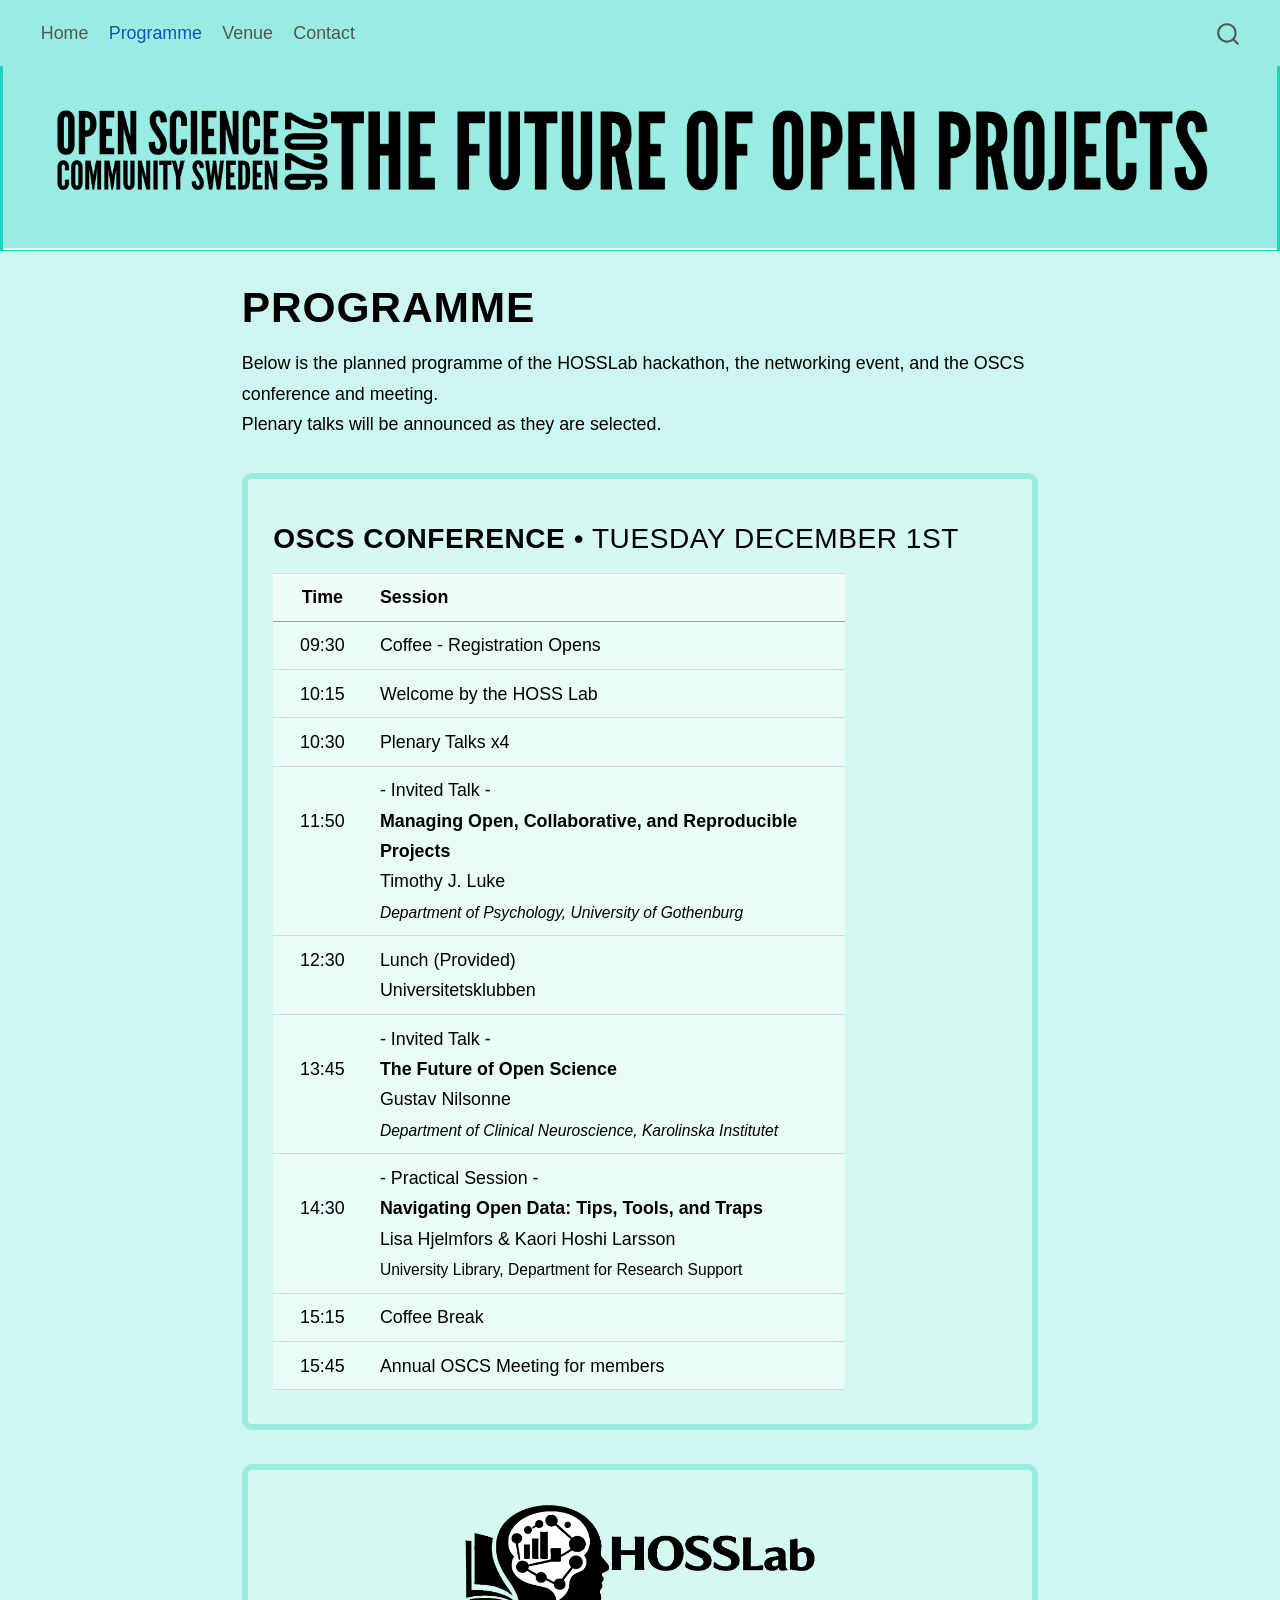
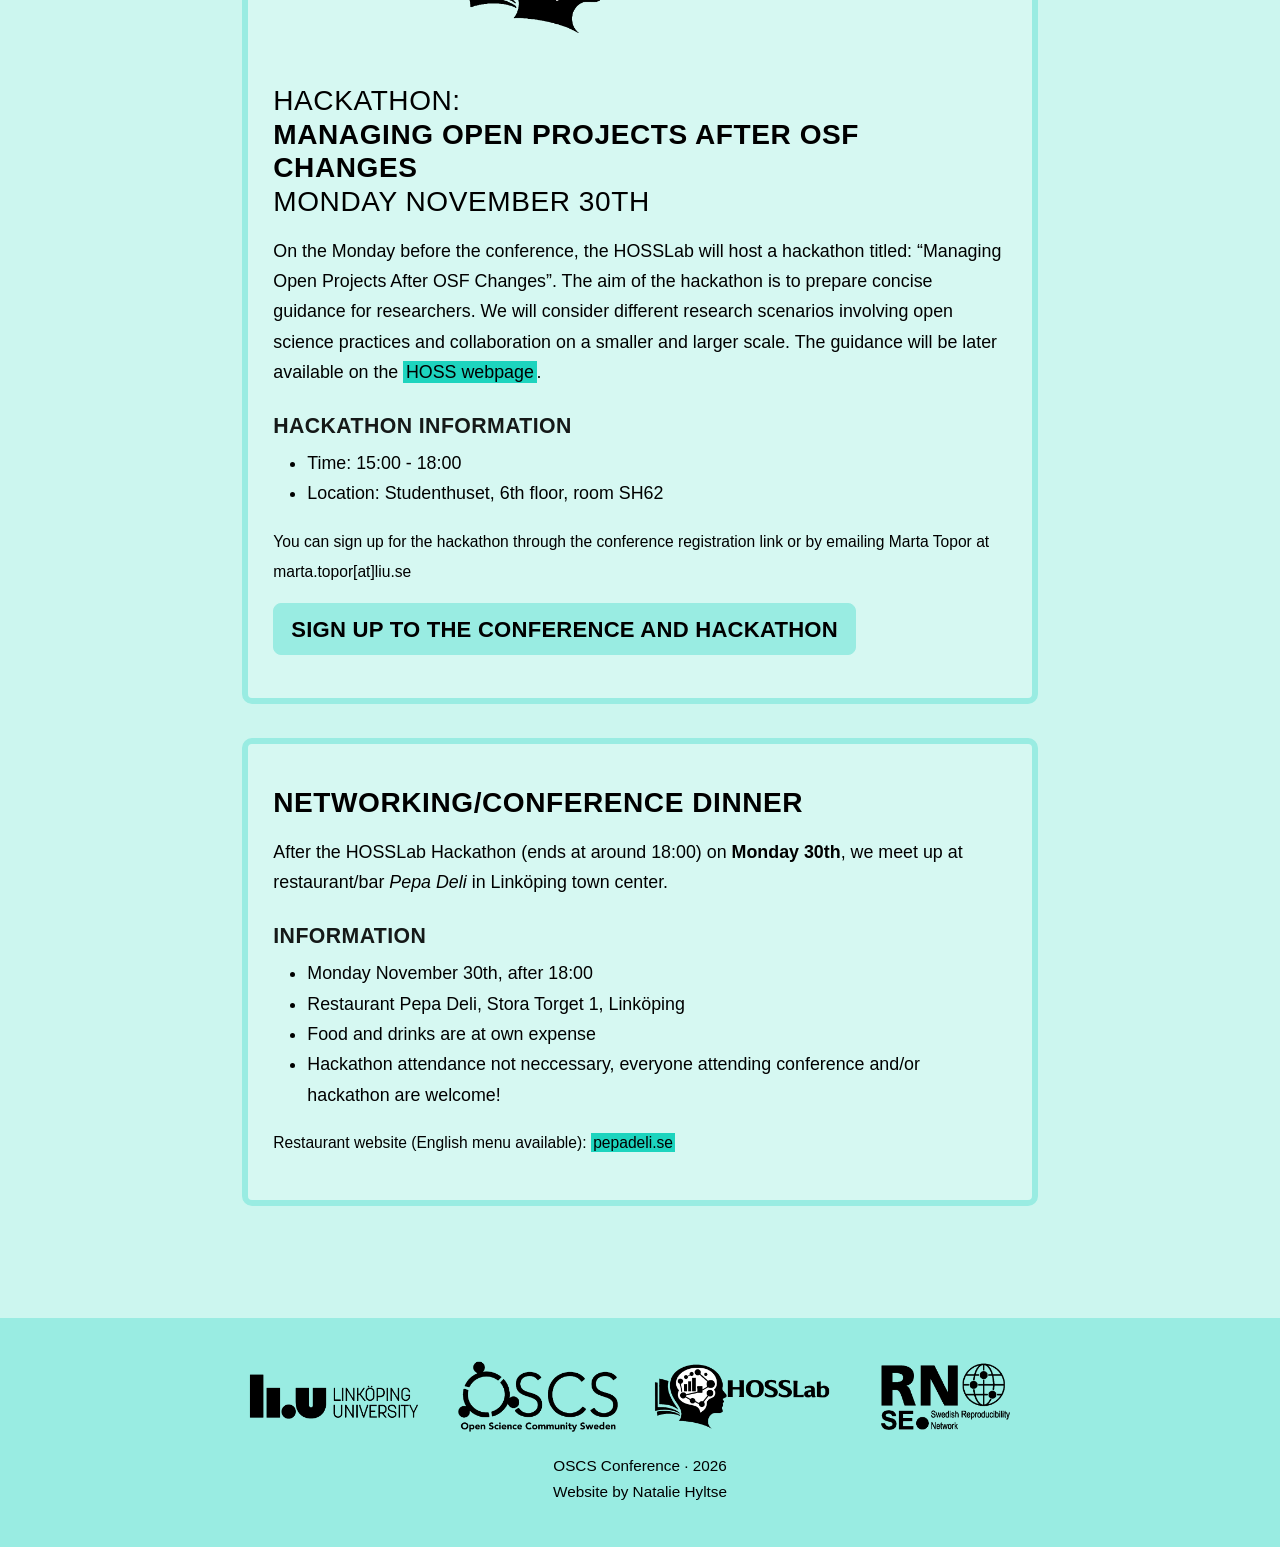
<file: docs/programme.html>
<!DOCTYPE html>
<html xmlns="http://www.w3.org/1999/xhtml" lang="en" xml:lang="en"><head>

<meta charset="utf-8">
<meta name="generator" content="quarto-1.10.19">

<meta name="viewport" content="width=device-width, initial-scale=1.0, user-scalable=yes">


<title>OSCS 2026 - Programme</title>
<style>
/* Default styles provided by pandoc.
** See https://pandoc.org/MANUAL.html#variables-for-html for config info.
*/
span.smallcaps{font-variant: small-caps;}
div.columns{display: flex; gap: 1.5em;}
div.column{flex: auto;}
@media screen {
div.columns{gap: min(4vw, 1.5em);}
div.column{overflow-x: auto;}
}
div.hanging-indent{margin-left: 1.5em; text-indent: -1.5em;}
ul.task-list{list-style: none;}
ul.task-list li input[type="checkbox"] {
  width: 0.8em;
  margin: 0 0.8em 0.2em -1em; /* quarto-specific, see https://github.com/quarto-dev/quarto-cli/issues/4556 */ 
  vertical-align: middle;
}
</style>


<script src="site_libs/quarto-nav/quarto-nav.js"></script>
<script src="site_libs/clipboard/clipboard.min.js"></script>
<script src="site_libs/quarto-search/autocomplete.umd.js"></script>
<script src="site_libs/quarto-search/fuse.min.js"></script>
<script src="site_libs/quarto-search/quarto-search.js"></script>
<meta name="quarto:offset" content="./">
<script src="site_libs/quarto-html/quarto.js" type="module"></script>
<script src="site_libs/quarto-html/tabsets/tabsets.js" type="module"></script>
<script src="site_libs/quarto-html/popper.min.js"></script>
<script src="site_libs/quarto-html/tippy.umd.min.js"></script>
<script src="site_libs/quarto-html/anchor.min.js"></script>
<link href="site_libs/quarto-html/tippy.css" rel="stylesheet">
<link href="site_libs/quarto-html/quarto-syntax-highlighting-bf27225e3a48a9273f3daa8f8e829971.css" rel="stylesheet" id="quarto-text-highlighting-styles">
<script src="site_libs/bootstrap/bootstrap.min.js"></script>
<link href="site_libs/bootstrap/bootstrap-icons.css" rel="stylesheet">
<link href="site_libs/bootstrap/bootstrap-445b8638c3d06994fee0907d791121c4.min.css" rel="stylesheet" append-hash="true" id="quarto-bootstrap" data-mode="light">
<script id="quarto-search-options" type="application/json">{
  "location": "navbar",
  "copy-button": false,
  "collapse-after": 3,
  "panel-placement": "end",
  "type": "overlay",
  "limit": 50,
  "keyboard-shortcut": [
    "f",
    "/",
    "s"
  ],
  "show-item-context": false,
  "language": {
    "search-no-results-text": "No results",
    "search-matching-documents-text": "matching documents",
    "search-copy-link-title": "Copy link to search",
    "search-hide-matches-text": "Hide additional matches",
    "search-more-match-text": "more match in this document",
    "search-more-matches-text": "more matches in this document",
    "search-clear-button-title": "Clear",
    "search-text-placeholder": "",
    "search-detached-cancel-button-title": "Cancel",
    "search-submit-button-title": "Submit",
    "search-label": "Search"
  }
}</script>
<style>html{ scroll-behavior: smooth; }</style>


<link rel="stylesheet" href="styles.css">
</head>

<body class="nav-fixed fullcontent quarto-light">

<div id="quarto-search-results"></div>
  <header id="quarto-header" class="headroom fixed-top">
    <nav class="navbar navbar-expand-lg " data-bs-theme="dark">
      <div class="navbar-container container-fluid">
            <div id="quarto-search" class="" title="Search"></div>
          <button class="navbar-toggler" type="button" data-bs-toggle="collapse" data-bs-target="#navbarCollapse" aria-controls="navbarCollapse" role="menu" aria-expanded="false" aria-label="Toggle navigation" onclick="if (window.quartoToggleHeadroom) { window.quartoToggleHeadroom(); }">
  <span class="navbar-toggler-icon"></span>
</button>
          <div class="collapse navbar-collapse" id="navbarCollapse">
            <ul class="navbar-nav navbar-nav-scroll me-auto">
  <li class="nav-item">
    <a class="nav-link" href="./index.html"> 
<span class="menu-text">Home</span></a>
  </li>  
  <li class="nav-item">
    <a class="nav-link active" href="./programme.html" aria-current="page"> 
<span class="menu-text">Programme</span></a>
  </li>  
  <li class="nav-item">
    <a class="nav-link" href="./venue.html"> 
<span class="menu-text">Venue</span></a>
  </li>  
  <li class="nav-item">
    <a class="nav-link" href="./contact.html"> 
<span class="menu-text">Contact</span></a>
  </li>  
</ul>
          </div> <!-- /navcollapse -->
            <div class="quarto-navbar-tools">
</div>
      </div> <!-- /container-fluid -->
    </nav>
</header>
<!-- content -->
<div id="quarto-content" class="quarto-container page-columns page-rows-contents page-layout-article page-navbar">
<!-- sidebar -->
<!-- margin-sidebar -->
    
<!-- main -->
<main class="content" id="quarto-document-content">

<header id="title-block-header" class="quarto-title-block default">
<div class="quarto-title">
<h1 class="title">OSCS 2026 - Programme</h1>
</div>



<div class="quarto-title-meta">

    
  
    
  </div>
  


</header>


<div class="hero">
<p><a href="./index.html"> <img src="images/header.png" alt="Conference header image" class="hero-image"> </a></p>
</div>
<section id="programme" class="level1">
<h1><strong>Programme</strong></h1>
<p>Below is the planned programme of the HOSSLab hackathon, the networking event, and the OSCS conference and meeting. <br> Plenary talks will be announced as they are selected.</p>
<section id="oscs-conference-tuesday-december-1st" class="level2 framed-section">
<h2 class="anchored" data-anchor-id="oscs-conference-tuesday-december-1st"><strong>OSCS Conference</strong> • Tuesday December 1st</h2>
<table class="caption-top table">
<colgroup>
<col style="width: 17%">
<col style="width: 82%">
</colgroup>
<thead>
<tr class="header">
<th style="text-align: center;">Time</th>
<th>Session</th>
</tr>
</thead>
<tbody>
<tr class="odd">
<td style="text-align: center;">09:30</td>
<td>Coffee - Registration Opens</td>
</tr>
<tr class="even">
<td style="text-align: center;">10:15</td>
<td>Welcome by the HOSS Lab</td>
</tr>
<tr class="odd">
<td style="text-align: center;">10:30</td>
<td>Plenary Talks x4</td>
</tr>
<tr class="even">
<td style="text-align: center;"><br> 11:50</td>
<td>- Invited Talk - <br> <strong>Managing Open, Collaborative, and Reproducible Projects</strong> <br> Timothy J. Luke <br> <small> <em>Department of Psychology, University of Gothenburg</em> </small></td>
</tr>
<tr class="odd">
<td style="text-align: center;">12:30</td>
<td>Lunch (Provided) <br> Universitetsklubben</td>
</tr>
<tr class="even">
<td style="text-align: center;"><br> 13:45</td>
<td>- Invited Talk - <br> <strong>The Future of Open Science</strong> <br> Gustav Nilsonne <br> <small> <em>Department of Clinical Neuroscience, Karolinska Institutet</em> </small></td>
</tr>
<tr class="odd">
<td style="text-align: center;"><br> 14:30</td>
<td>- Practical Session - <br> <strong>Navigating Open Data: Tips, Tools, and Traps</strong> <br> Lisa Hjelmfors &amp; Kaori Hoshi Larsson <br> <small> University Library, Department for Research Support</small></td>
</tr>
<tr class="even">
<td style="text-align: center;">15:15</td>
<td>Coffee Break</td>
</tr>
<tr class="odd">
<td style="text-align: center;">15:45</td>
<td>Annual OSCS Meeting for members</td>
</tr>
</tbody>
</table>
</section>
<div class="framed-section">
<div class="quarto-figure quarto-figure-center">
<figure class="figure">
<p><img src="images/logos/logo-3.png" class="img-fluid quarto-figure quarto-figure-center figure-img" alt="HOSSLab logo" width="400"></p>
</figure>
</div>
<section id="hackathon-managing-open-projects-after-osf-changes-monday-november-30th" class="level2">
<h2 class="anchored" data-anchor-id="hackathon-managing-open-projects-after-osf-changes-monday-november-30th">Hackathon: <br> <strong>Managing Open Projects After OSF Changes</strong> <br> Monday November 30th</h2>
<p>On the Monday before the conference, the HOSSLab will host a hackathon titled: “Managing Open Projects After OSF Changes”. The aim of the hackathon is to prepare concise guidance for researchers. We will consider different research scenarios involving open science practices and collaboration on a smaller and larger scale. The guidance will be later available on the <a href="https://hoss-liu.github.io/HOSS-LiU/">HOSS webpage</a>.</p>
<section id="hackathon-information" class="level4">
<h4 class="anchored" data-anchor-id="hackathon-information"><strong>Hackathon information</strong></h4>
<ul>
<li>Time: 15:00 - 18:00</li>
<li>Location: Studenthuset, 6th floor, room SH62</li>
</ul>
<p><small> You can sign up for the hackathon through the conference registration link or by emailing Marta Topor at marta.topor[at]liu.se </small></p>
<p><a href="https://forms.cloud.microsoft/e/QcaNMtq8yQ" class="btn btn-primary btn-lg"><strong>Sign up to the conference and hackathon</strong></a></p>
</section>
</section>
</div>
<section id="networkingconference-dinner" class="level2 framed-section">
<h2 class="anchored" data-anchor-id="networkingconference-dinner"><strong>Networking/Conference Dinner</strong></h2>
<p>After the HOSSLab Hackathon (ends at around 18:00) on <strong>Monday 30th</strong>, we meet up at restaurant/bar <em>Pepa Deli</em> in Linköping town center.</p>
<section id="information" class="level4">
<h4 class="anchored" data-anchor-id="information"><strong>Information</strong></h4>
<ul>
<li>Monday November 30th, after 18:00</li>
<li>Restaurant Pepa Deli, Stora Torget 1, Linköping</li>
<li>Food and drinks are at own expense</li>
<li>Hackathon attendance not neccessary, everyone attending conference and/or hackathon are welcome!</li>
</ul>
<p><small> Restaurant website (English menu available): <a href="https://www.pepadeli.se/">pepadeli.se</a> </small></p>
</section>
</section>


</section>

</main> <!-- /main -->
<script id="quarto-html-after-body" type="application/javascript">
  window.document.addEventListener("DOMContentLoaded", function (event) {
    const icon = "";
    const anchorJS = new window.AnchorJS();
    anchorJS.options = {
      placement: 'right',
      icon: icon
    };
    anchorJS.add('.anchored');
    const isCodeAnnotation = (el) => {
      for (const clz of el.classList) {
        if (clz.startsWith('code-annotation-')) {                     
          return true;
        }
      }
      return false;
    }
    const onCopySuccess = function(e) {
      // button target
      const button = e.trigger;
      // don't keep focus
      button.blur();
      // flash "checked"
      button.classList.add('code-copy-button-checked');
      var currentTitle = button.getAttribute("title");
      button.setAttribute("title", "Copied!");
      let tooltip;
      if (window.bootstrap) {
        button.setAttribute("data-bs-toggle", "tooltip");
        button.setAttribute("data-bs-placement", "left");
        button.setAttribute("data-bs-title", "Copied!");
        tooltip = new bootstrap.Tooltip(button, 
          { trigger: "manual", 
            customClass: "code-copy-button-tooltip",
            offset: [0, -8]});
        tooltip.show();    
      }
      setTimeout(function() {
        if (tooltip) {
          tooltip.hide();
          button.removeAttribute("data-bs-title");
          button.removeAttribute("data-bs-toggle");
          button.removeAttribute("data-bs-placement");
        }
        button.setAttribute("title", currentTitle);
        button.classList.remove('code-copy-button-checked');
      }, 1000);
      // clear code selection
      e.clearSelection();
    }
    const getTextToCopy = function(trigger) {
      const outerScaffold = trigger.parentElement.cloneNode(true);
      const codeEl = outerScaffold.querySelector('code');
      for (const childEl of codeEl.children) {
        if (isCodeAnnotation(childEl)) {
          childEl.remove();
        }
      }
      return codeEl.innerText;
    }
    const clipboard = new window.ClipboardJS('.code-copy-button:not([data-in-quarto-modal])', {
      text: getTextToCopy
    });
    clipboard.on('success', onCopySuccess);
    if (window.document.getElementById('quarto-embedded-source-code-modal')) {
      const clipboardModal = new window.ClipboardJS('.code-copy-button[data-in-quarto-modal]', {
        text: getTextToCopy,
        container: window.document.getElementById('quarto-embedded-source-code-modal')
      });
      clipboardModal.on('success', onCopySuccess);
    }
      var localhostRegex = new RegExp(/^(?:http|https):\/\/localhost\:?[0-9]*\//);
      var mailtoRegex = new RegExp(/^mailto:/);
        var filterRegex = new RegExp('/' + window.location.host + '/');
      var isInternal = (href) => {
          return filterRegex.test(href) || localhostRegex.test(href) || mailtoRegex.test(href);
      }
      // Inspect non-navigation links and adorn them if external
     var links = window.document.querySelectorAll('a[href]:not(.nav-link):not(.navbar-brand):not(.toc-action):not(.sidebar-link):not(.sidebar-item-toggle):not(.pagination-link):not(.no-external):not([aria-hidden]):not(.dropdown-item):not(.quarto-navigation-tool):not(.about-link)');
      for (var i=0; i<links.length; i++) {
        const link = links[i];
        if (!isInternal(link.href)) {
          // undo the damage that might have been done by quarto-nav.js in the case of
          // links that we want to consider external
          if (link.dataset.originalHref !== undefined) {
            link.href = link.dataset.originalHref;
          }
        }
      }
    function tippyHover(el, contentFn, onTriggerFn, onUntriggerFn) {
      const config = {
        allowHTML: true,
        maxWidth: 500,
        delay: 100,
        arrow: false,
        appendTo: function(el) {
            return el.parentElement;
        },
        interactive: true,
        interactiveBorder: 10,
        theme: 'quarto',
        placement: 'bottom-start',
      };
      if (contentFn) {
        config.content = contentFn;
      }
      if (onTriggerFn) {
        config.onTrigger = onTriggerFn;
      }
      if (onUntriggerFn) {
        config.onUntrigger = onUntriggerFn;
      }
      window.tippy(el, config); 
    }
    const noterefs = window.document.querySelectorAll('a[role="doc-noteref"]');
    for (var i=0; i<noterefs.length; i++) {
      const ref = noterefs[i];
      tippyHover(ref, function() {
        // use id or data attribute instead here
        let href = ref.getAttribute('data-footnote-href') || ref.getAttribute('href');
        try { href = new URL(href).hash; } catch {}
        const id = href.replace(/^#\/?/, "");
        const note = window.document.getElementById(id);
        if (note) {
          return note.innerHTML;
        } else {
          return "";
        }
      });
    }
    const xrefs = window.document.querySelectorAll('a.quarto-xref');
    const processXRef = (id, note) => {
      // Strip column container classes
      const stripColumnClz = (el) => {
        el.classList.remove("page-full", "page-columns");
        if (el.children) {
          for (const child of el.children) {
            stripColumnClz(child);
          }
        }
      }
      stripColumnClz(note)
      if (id === null || id.startsWith('sec-')) {
        // Special case sections, only their first couple elements
        const container = document.createElement("div");
        if (note.children && note.children.length > 2) {
          container.appendChild(note.children[0].cloneNode(true));
          for (let i = 1; i < note.children.length; i++) {
            const child = note.children[i];
            if (child.tagName === "P" && child.innerText === "") {
              continue;
            } else {
              container.appendChild(child.cloneNode(true));
              break;
            }
          }
          if (window.Quarto?.typesetMath) {
            window.Quarto.typesetMath(container);
          }
          return container.innerHTML
        } else {
          if (window.Quarto?.typesetMath) {
            window.Quarto.typesetMath(note);
          }
          return note.innerHTML;
        }
      } else {
        // Remove any anchor links if they are present
        const anchorLink = note.querySelector('a.anchorjs-link');
        if (anchorLink) {
          anchorLink.remove();
        }
        if (window.Quarto?.typesetMath) {
          window.Quarto.typesetMath(note);
        }
        if (note.classList.contains("callout")) {
          return note.outerHTML;
        } else {
          return note.innerHTML;
        }
      }
    }
    for (var i=0; i<xrefs.length; i++) {
      const xref = xrefs[i];
      tippyHover(xref, undefined, function(instance) {
        instance.disable();
        let url = xref.getAttribute('href');
        let hash = undefined; 
        if (url.startsWith('#')) {
          hash = url;
        } else {
          try { hash = new URL(url).hash; } catch {}
        }
        if (hash) {
          const id = hash.replace(/^#\/?/, "");
          const note = window.document.getElementById(id);
          if (note !== null) {
            try {
              const html = processXRef(id, note.cloneNode(true));
              instance.setContent(html);
            } finally {
              instance.enable();
              instance.show();
            }
          } else {
            // See if we can fetch this
            fetch(url.split('#')[0])
            .then(res => res.text())
            .then(html => {
              const parser = new DOMParser();
              const htmlDoc = parser.parseFromString(html, "text/html");
              const note = htmlDoc.getElementById(id);
              if (note !== null) {
                const html = processXRef(id, note);
                instance.setContent(html);
              } 
            }).finally(() => {
              instance.enable();
              instance.show();
            });
          }
        } else {
          // See if we can fetch a full url (with no hash to target)
          // This is a special case and we should probably do some content thinning / targeting
          fetch(url)
          .then(res => res.text())
          .then(html => {
            const parser = new DOMParser();
            const htmlDoc = parser.parseFromString(html, "text/html");
            const note = htmlDoc.querySelector('main.content');
            if (note !== null) {
              // This should only happen for chapter cross references
              // (since there is no id in the URL)
              // remove the first header
              if (note.children.length > 0 && note.children[0].tagName === "HEADER") {
                note.children[0].remove();
              }
              const html = processXRef(null, note);
              instance.setContent(html);
            } 
          }).finally(() => {
            instance.enable();
            instance.show();
          });
        }
      }, function(instance) {
      });
    }
        let selectedAnnoteEl;
        const selectorForAnnotation = ( cell, annotation) => {
          let cellAttr = 'data-code-cell="' + cell + '"';
          let lineAttr = 'data-code-annotation="' +  annotation + '"';
          const selector = 'span[' + cellAttr + '][' + lineAttr + ']';
          return selector;
        }
        const selectCodeLines = (annoteEl) => {
          const doc = window.document;
          const targetCell = annoteEl.getAttribute("data-target-cell");
          const targetAnnotation = annoteEl.getAttribute("data-target-annotation");
          const annoteSpan = window.document.querySelector(selectorForAnnotation(targetCell, targetAnnotation));
          const lines = annoteSpan.getAttribute("data-code-lines").split(",");
          const lineIds = lines.map((line) => {
            return targetCell + "-" + line;
          })
          let top = null;
          let height = null;
          let parent = null;
          if (lineIds.length > 0) {
              //compute the position of the single el (top and bottom and make a div)
              const el = window.document.getElementById(lineIds[0]);
              top = el.offsetTop;
              height = el.offsetHeight;
              parent = el.parentElement.parentElement;
            if (lineIds.length > 1) {
              const lastEl = window.document.getElementById(lineIds[lineIds.length - 1]);
              const bottom = lastEl.offsetTop + lastEl.offsetHeight;
              height = bottom - top;
            }
            if (top !== null && height !== null && parent !== null) {
              // cook up a div (if necessary) and position it 
              let div = window.document.getElementById("code-annotation-line-highlight");
              if (div === null) {
                div = window.document.createElement("div");
                div.setAttribute("id", "code-annotation-line-highlight");
                div.style.position = 'absolute';
                parent.appendChild(div);
              }
              div.style.top = top - 2 + "px";
              div.style.height = height + 4 + "px";
              div.style.left = 0;
              let gutterDiv = window.document.getElementById("code-annotation-line-highlight-gutter");
              if (gutterDiv === null) {
                gutterDiv = window.document.createElement("div");
                gutterDiv.setAttribute("id", "code-annotation-line-highlight-gutter");
                gutterDiv.style.position = 'absolute';
                const codeCell = window.document.getElementById(targetCell);
                const gutter = codeCell.querySelector('.code-annotation-gutter');
                gutter.appendChild(gutterDiv);
              }
              gutterDiv.style.top = top - 2 + "px";
              gutterDiv.style.height = height + 4 + "px";
            }
            selectedAnnoteEl = annoteEl;
          }
        };
        const unselectCodeLines = () => {
          const elementsIds = ["code-annotation-line-highlight", "code-annotation-line-highlight-gutter"];
          elementsIds.forEach((elId) => {
            const div = window.document.getElementById(elId);
            if (div) {
              div.remove();
            }
          });
          selectedAnnoteEl = undefined;
        };
          // Handle positioning of the toggle
      window.addEventListener(
        "resize",
        throttle(() => {
          elRect = undefined;
          if (selectedAnnoteEl) {
            selectCodeLines(selectedAnnoteEl);
          }
        }, 10)
      );
      function throttle(fn, ms) {
      let throttle = false;
      let timer;
        return (...args) => {
          if(!throttle) { // first call gets through
              fn.apply(this, args);
              throttle = true;
          } else { // all the others get throttled
              if(timer) clearTimeout(timer); // cancel #2
              timer = setTimeout(() => {
                fn.apply(this, args);
                timer = throttle = false;
              }, ms);
          }
        };
      }
        // Attach click handler to the DT
        const annoteDls = window.document.querySelectorAll('dt[data-target-cell]');
        for (const annoteDlNode of annoteDls) {
          annoteDlNode.addEventListener('click', (event) => {
            const clickedEl = event.target;
            if (clickedEl !== selectedAnnoteEl) {
              unselectCodeLines();
              const activeEl = window.document.querySelector('dt[data-target-cell].code-annotation-active');
              if (activeEl) {
                activeEl.classList.remove('code-annotation-active');
              }
              selectCodeLines(clickedEl);
              clickedEl.classList.add('code-annotation-active');
            } else {
              // Unselect the line
              unselectCodeLines();
              clickedEl.classList.remove('code-annotation-active');
            }
          });
        }
    const findCites = (el) => {
      const parentEl = el.parentElement;
      if (parentEl) {
        const cites = parentEl.dataset.cites;
        if (cites) {
          return {
            el,
            cites: cites.split(' ')
          };
        } else {
          return findCites(el.parentElement)
        }
      } else {
        return undefined;
      }
    };
    var bibliorefs = window.document.querySelectorAll('a[role="doc-biblioref"]');
    for (var i=0; i<bibliorefs.length; i++) {
      const ref = bibliorefs[i];
      const citeInfo = findCites(ref);
      if (citeInfo) {
        tippyHover(citeInfo.el, function() {
          var popup = window.document.createElement('div');
          citeInfo.cites.forEach(function(cite) {
            var citeDiv = window.document.createElement('div');
            citeDiv.classList.add('hanging-indent');
            citeDiv.classList.add('csl-entry');
            var biblioDiv = window.document.getElementById('ref-' + cite);
            if (biblioDiv) {
              citeDiv.innerHTML = biblioDiv.innerHTML;
            }
            popup.appendChild(citeDiv);
          });
          return popup.innerHTML;
        });
      }
    }
  });
  </script>
</div> <!-- /content -->
<footer class="footer">
  <div class="nav-footer">
    <div class="nav-footer-left">
      &nbsp;
    </div>   
    <div class="nav-footer-center">
<div class="footer-logos">
<p><img src="./images/logos/logo-1.png" alt="Linköping University"> <img src="./images/logos/logo-2.png" alt="Open Science Community Sweden"> <img src="./images/logos/logo-3.png" alt="HOSSLab"> <img src="./images/logos/logo-4.png" alt="Swedish Reproducibility Network"></p>
</div>
<div class="footer-note">
<p>OSCS Conference · 2026</p>
</div>
<div class="footer-note">
<p>Website by Natalie Hyltse</p>
</div>
</div>
    <div class="nav-footer-right">
      &nbsp;
    </div>
  </div>
</footer>




<script src="site_libs/quarto-html/zenscroll-min.js"></script>
</body></html>
</file>
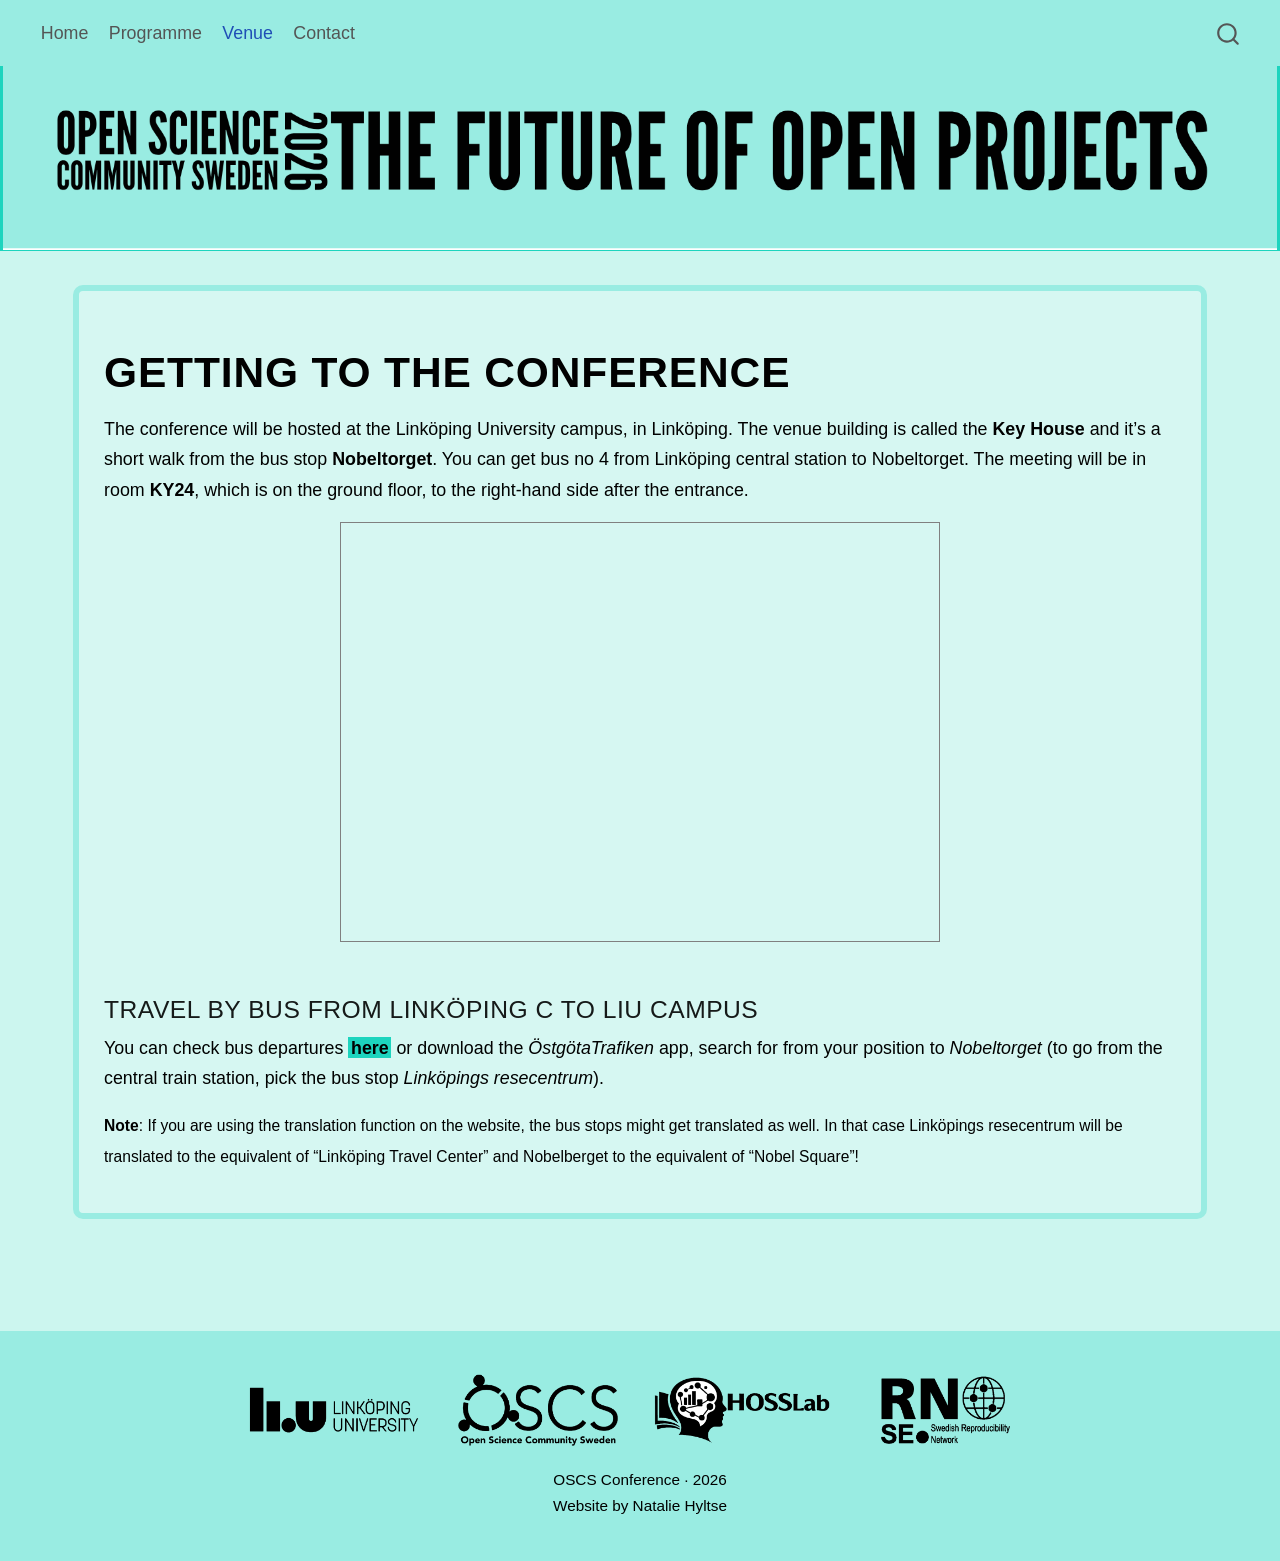
<file: docs/venue.html>
<!DOCTYPE html>
<html xmlns="http://www.w3.org/1999/xhtml" lang="en" xml:lang="en"><head>

<meta charset="utf-8">
<meta name="generator" content="quarto-1.10.19">

<meta name="viewport" content="width=device-width, initial-scale=1.0, user-scalable=yes">


<title>OSCS 2026 - Venue</title>
<style>
/* Default styles provided by pandoc.
** See https://pandoc.org/MANUAL.html#variables-for-html for config info.
*/
span.smallcaps{font-variant: small-caps;}
div.columns{display: flex; gap: 1.5em;}
div.column{flex: auto;}
@media screen {
div.columns{gap: min(4vw, 1.5em);}
div.column{overflow-x: auto;}
}
div.hanging-indent{margin-left: 1.5em; text-indent: -1.5em;}
ul.task-list{list-style: none;}
ul.task-list li input[type="checkbox"] {
  width: 0.8em;
  margin: 0 0.8em 0.2em -1em; /* quarto-specific, see https://github.com/quarto-dev/quarto-cli/issues/4556 */ 
  vertical-align: middle;
}
</style>


<script src="site_libs/quarto-nav/quarto-nav.js"></script>
<script src="site_libs/clipboard/clipboard.min.js"></script>
<script src="site_libs/quarto-search/autocomplete.umd.js"></script>
<script src="site_libs/quarto-search/fuse.min.js"></script>
<script src="site_libs/quarto-search/quarto-search.js"></script>
<meta name="quarto:offset" content="./">
<script src="site_libs/quarto-html/quarto.js" type="module"></script>
<script src="site_libs/quarto-html/tabsets/tabsets.js" type="module"></script>
<script src="site_libs/quarto-html/popper.min.js"></script>
<script src="site_libs/quarto-html/tippy.umd.min.js"></script>
<script src="site_libs/quarto-html/anchor.min.js"></script>
<link href="site_libs/quarto-html/tippy.css" rel="stylesheet">
<link href="site_libs/quarto-html/quarto-syntax-highlighting-bf27225e3a48a9273f3daa8f8e829971.css" rel="stylesheet" id="quarto-text-highlighting-styles">
<script src="site_libs/bootstrap/bootstrap.min.js"></script>
<link href="site_libs/bootstrap/bootstrap-icons.css" rel="stylesheet">
<link href="site_libs/bootstrap/bootstrap-445b8638c3d06994fee0907d791121c4.min.css" rel="stylesheet" append-hash="true" id="quarto-bootstrap" data-mode="light">
<script id="quarto-search-options" type="application/json">{
  "location": "navbar",
  "copy-button": false,
  "collapse-after": 3,
  "panel-placement": "end",
  "type": "overlay",
  "limit": 50,
  "keyboard-shortcut": [
    "f",
    "/",
    "s"
  ],
  "show-item-context": false,
  "language": {
    "search-no-results-text": "No results",
    "search-matching-documents-text": "matching documents",
    "search-copy-link-title": "Copy link to search",
    "search-hide-matches-text": "Hide additional matches",
    "search-more-match-text": "more match in this document",
    "search-more-matches-text": "more matches in this document",
    "search-clear-button-title": "Clear",
    "search-text-placeholder": "",
    "search-detached-cancel-button-title": "Cancel",
    "search-submit-button-title": "Submit",
    "search-label": "Search"
  }
}</script>
<style>html{ scroll-behavior: smooth; }</style>


<link rel="stylesheet" href="styles.css">
</head>

<body class="nav-fixed quarto-light">

<div id="quarto-search-results"></div>
  <header id="quarto-header" class="headroom fixed-top">
    <nav class="navbar navbar-expand-lg " data-bs-theme="dark">
      <div class="navbar-container container-fluid">
            <div id="quarto-search" class="" title="Search"></div>
          <button class="navbar-toggler" type="button" data-bs-toggle="collapse" data-bs-target="#navbarCollapse" aria-controls="navbarCollapse" role="menu" aria-expanded="false" aria-label="Toggle navigation" onclick="if (window.quartoToggleHeadroom) { window.quartoToggleHeadroom(); }">
  <span class="navbar-toggler-icon"></span>
</button>
          <div class="collapse navbar-collapse" id="navbarCollapse">
            <ul class="navbar-nav navbar-nav-scroll me-auto">
  <li class="nav-item">
    <a class="nav-link" href="./index.html"> 
<span class="menu-text">Home</span></a>
  </li>  
  <li class="nav-item">
    <a class="nav-link" href="./programme.html"> 
<span class="menu-text">Programme</span></a>
  </li>  
  <li class="nav-item">
    <a class="nav-link active" href="./venue.html" aria-current="page"> 
<span class="menu-text">Venue</span></a>
  </li>  
  <li class="nav-item">
    <a class="nav-link" href="./contact.html"> 
<span class="menu-text">Contact</span></a>
  </li>  
</ul>
          </div> <!-- /navcollapse -->
            <div class="quarto-navbar-tools">
</div>
      </div> <!-- /container-fluid -->
    </nav>
</header>
<!-- content -->
<div id="quarto-content" class="quarto-container page-columns page-rows-contents page-layout-full page-navbar">
<!-- sidebar -->
<!-- margin-sidebar -->
    
<!-- main -->
<main class="content column-page" id="quarto-document-content">

<header id="title-block-header" class="quarto-title-block default">
<div class="quarto-title">
<h1 class="title">OSCS 2026 - Venue</h1>
</div>



<div class="quarto-title-meta column-page">

    
  
    
  </div>
  


</header>


<div class="hero">
<p><a href="./index.html"> <img src="images/header.png" alt="Conference header image" class="hero-image"> </a></p>
</div>
<section id="getting-to-the-conference" class="level1 framed-section">
<h1><strong>Getting to the conference</strong></h1>
<p>The conference will be hosted at the Linköping University campus, in Linköping. The venue building is called the <strong>Key House</strong> and it’s a short walk from the bus stop <strong>Nobeltorget</strong>. You can get bus no 4 from Linköping central station to Nobeltorget. The meeting will be in room <strong>KY24</strong>, which is on the ground floor, to the right-hand side after the entrance.</p>
<div style="text-align: center;">
<iframe class="venue-map" width="600" height="420" frameborder="0" scrolling="no" marginheight="0" marginwidth="0" src="https://use.mazemap.com/embed.html#v=1&amp;campusid=742&amp;zlevel=2&amp;center=15.578338,58.395893&amp;zoom=18&amp;sharepoitype=identifier&amp;sharepoi=E0007044%3A2208&amp;utm_medium=iframe" style="border:1px solid grey" allow="geolocation" title="Map of LiU campus">
</iframe>
</div>
<section id="travel-by-bus-from-linköping-c-to-liu-campus" class="level3">
<h3 class="anchored" data-anchor-id="travel-by-bus-from-linköping-c-to-liu-campus">Travel by bus from Linköping C to LiU campus</h3>
<p>You can check bus departures <a href="https://www.ostgotatrafiken.se/res-med-oss/sok-resa"><strong>here</strong></a> or download the <em>ÖstgötaTrafiken</em> app, search for from your position to <em>Nobeltorget</em> (to go from the central train station, pick the bus stop <em>Linköpings resecentrum</em>).</p>
<p><small> <strong>Note</strong>: If you are using the translation function on the website, the bus stops might get translated as well. In that case Linköpings resecentrum will be translated to the equivalent of “Linköping Travel Center” and Nobelberget to the equivalent of “Nobel Square”! </small></p>
</section>
</section>



</main> <!-- /main -->
<script id="quarto-html-after-body" type="application/javascript">
  window.document.addEventListener("DOMContentLoaded", function (event) {
    const icon = "";
    const anchorJS = new window.AnchorJS();
    anchorJS.options = {
      placement: 'right',
      icon: icon
    };
    anchorJS.add('.anchored');
    const isCodeAnnotation = (el) => {
      for (const clz of el.classList) {
        if (clz.startsWith('code-annotation-')) {                     
          return true;
        }
      }
      return false;
    }
    const onCopySuccess = function(e) {
      // button target
      const button = e.trigger;
      // don't keep focus
      button.blur();
      // flash "checked"
      button.classList.add('code-copy-button-checked');
      var currentTitle = button.getAttribute("title");
      button.setAttribute("title", "Copied!");
      let tooltip;
      if (window.bootstrap) {
        button.setAttribute("data-bs-toggle", "tooltip");
        button.setAttribute("data-bs-placement", "left");
        button.setAttribute("data-bs-title", "Copied!");
        tooltip = new bootstrap.Tooltip(button, 
          { trigger: "manual", 
            customClass: "code-copy-button-tooltip",
            offset: [0, -8]});
        tooltip.show();    
      }
      setTimeout(function() {
        if (tooltip) {
          tooltip.hide();
          button.removeAttribute("data-bs-title");
          button.removeAttribute("data-bs-toggle");
          button.removeAttribute("data-bs-placement");
        }
        button.setAttribute("title", currentTitle);
        button.classList.remove('code-copy-button-checked');
      }, 1000);
      // clear code selection
      e.clearSelection();
    }
    const getTextToCopy = function(trigger) {
      const outerScaffold = trigger.parentElement.cloneNode(true);
      const codeEl = outerScaffold.querySelector('code');
      for (const childEl of codeEl.children) {
        if (isCodeAnnotation(childEl)) {
          childEl.remove();
        }
      }
      return codeEl.innerText;
    }
    const clipboard = new window.ClipboardJS('.code-copy-button:not([data-in-quarto-modal])', {
      text: getTextToCopy
    });
    clipboard.on('success', onCopySuccess);
    if (window.document.getElementById('quarto-embedded-source-code-modal')) {
      const clipboardModal = new window.ClipboardJS('.code-copy-button[data-in-quarto-modal]', {
        text: getTextToCopy,
        container: window.document.getElementById('quarto-embedded-source-code-modal')
      });
      clipboardModal.on('success', onCopySuccess);
    }
      var localhostRegex = new RegExp(/^(?:http|https):\/\/localhost\:?[0-9]*\//);
      var mailtoRegex = new RegExp(/^mailto:/);
        var filterRegex = new RegExp('/' + window.location.host + '/');
      var isInternal = (href) => {
          return filterRegex.test(href) || localhostRegex.test(href) || mailtoRegex.test(href);
      }
      // Inspect non-navigation links and adorn them if external
     var links = window.document.querySelectorAll('a[href]:not(.nav-link):not(.navbar-brand):not(.toc-action):not(.sidebar-link):not(.sidebar-item-toggle):not(.pagination-link):not(.no-external):not([aria-hidden]):not(.dropdown-item):not(.quarto-navigation-tool):not(.about-link)');
      for (var i=0; i<links.length; i++) {
        const link = links[i];
        if (!isInternal(link.href)) {
          // undo the damage that might have been done by quarto-nav.js in the case of
          // links that we want to consider external
          if (link.dataset.originalHref !== undefined) {
            link.href = link.dataset.originalHref;
          }
        }
      }
    function tippyHover(el, contentFn, onTriggerFn, onUntriggerFn) {
      const config = {
        allowHTML: true,
        maxWidth: 500,
        delay: 100,
        arrow: false,
        appendTo: function(el) {
            return el.parentElement;
        },
        interactive: true,
        interactiveBorder: 10,
        theme: 'quarto',
        placement: 'bottom-start',
      };
      if (contentFn) {
        config.content = contentFn;
      }
      if (onTriggerFn) {
        config.onTrigger = onTriggerFn;
      }
      if (onUntriggerFn) {
        config.onUntrigger = onUntriggerFn;
      }
      window.tippy(el, config); 
    }
    const noterefs = window.document.querySelectorAll('a[role="doc-noteref"]');
    for (var i=0; i<noterefs.length; i++) {
      const ref = noterefs[i];
      tippyHover(ref, function() {
        // use id or data attribute instead here
        let href = ref.getAttribute('data-footnote-href') || ref.getAttribute('href');
        try { href = new URL(href).hash; } catch {}
        const id = href.replace(/^#\/?/, "");
        const note = window.document.getElementById(id);
        if (note) {
          return note.innerHTML;
        } else {
          return "";
        }
      });
    }
    const xrefs = window.document.querySelectorAll('a.quarto-xref');
    const processXRef = (id, note) => {
      // Strip column container classes
      const stripColumnClz = (el) => {
        el.classList.remove("page-full", "page-columns");
        if (el.children) {
          for (const child of el.children) {
            stripColumnClz(child);
          }
        }
      }
      stripColumnClz(note)
      if (id === null || id.startsWith('sec-')) {
        // Special case sections, only their first couple elements
        const container = document.createElement("div");
        if (note.children && note.children.length > 2) {
          container.appendChild(note.children[0].cloneNode(true));
          for (let i = 1; i < note.children.length; i++) {
            const child = note.children[i];
            if (child.tagName === "P" && child.innerText === "") {
              continue;
            } else {
              container.appendChild(child.cloneNode(true));
              break;
            }
          }
          if (window.Quarto?.typesetMath) {
            window.Quarto.typesetMath(container);
          }
          return container.innerHTML
        } else {
          if (window.Quarto?.typesetMath) {
            window.Quarto.typesetMath(note);
          }
          return note.innerHTML;
        }
      } else {
        // Remove any anchor links if they are present
        const anchorLink = note.querySelector('a.anchorjs-link');
        if (anchorLink) {
          anchorLink.remove();
        }
        if (window.Quarto?.typesetMath) {
          window.Quarto.typesetMath(note);
        }
        if (note.classList.contains("callout")) {
          return note.outerHTML;
        } else {
          return note.innerHTML;
        }
      }
    }
    for (var i=0; i<xrefs.length; i++) {
      const xref = xrefs[i];
      tippyHover(xref, undefined, function(instance) {
        instance.disable();
        let url = xref.getAttribute('href');
        let hash = undefined; 
        if (url.startsWith('#')) {
          hash = url;
        } else {
          try { hash = new URL(url).hash; } catch {}
        }
        if (hash) {
          const id = hash.replace(/^#\/?/, "");
          const note = window.document.getElementById(id);
          if (note !== null) {
            try {
              const html = processXRef(id, note.cloneNode(true));
              instance.setContent(html);
            } finally {
              instance.enable();
              instance.show();
            }
          } else {
            // See if we can fetch this
            fetch(url.split('#')[0])
            .then(res => res.text())
            .then(html => {
              const parser = new DOMParser();
              const htmlDoc = parser.parseFromString(html, "text/html");
              const note = htmlDoc.getElementById(id);
              if (note !== null) {
                const html = processXRef(id, note);
                instance.setContent(html);
              } 
            }).finally(() => {
              instance.enable();
              instance.show();
            });
          }
        } else {
          // See if we can fetch a full url (with no hash to target)
          // This is a special case and we should probably do some content thinning / targeting
          fetch(url)
          .then(res => res.text())
          .then(html => {
            const parser = new DOMParser();
            const htmlDoc = parser.parseFromString(html, "text/html");
            const note = htmlDoc.querySelector('main.content');
            if (note !== null) {
              // This should only happen for chapter cross references
              // (since there is no id in the URL)
              // remove the first header
              if (note.children.length > 0 && note.children[0].tagName === "HEADER") {
                note.children[0].remove();
              }
              const html = processXRef(null, note);
              instance.setContent(html);
            } 
          }).finally(() => {
            instance.enable();
            instance.show();
          });
        }
      }, function(instance) {
      });
    }
        let selectedAnnoteEl;
        const selectorForAnnotation = ( cell, annotation) => {
          let cellAttr = 'data-code-cell="' + cell + '"';
          let lineAttr = 'data-code-annotation="' +  annotation + '"';
          const selector = 'span[' + cellAttr + '][' + lineAttr + ']';
          return selector;
        }
        const selectCodeLines = (annoteEl) => {
          const doc = window.document;
          const targetCell = annoteEl.getAttribute("data-target-cell");
          const targetAnnotation = annoteEl.getAttribute("data-target-annotation");
          const annoteSpan = window.document.querySelector(selectorForAnnotation(targetCell, targetAnnotation));
          const lines = annoteSpan.getAttribute("data-code-lines").split(",");
          const lineIds = lines.map((line) => {
            return targetCell + "-" + line;
          })
          let top = null;
          let height = null;
          let parent = null;
          if (lineIds.length > 0) {
              //compute the position of the single el (top and bottom and make a div)
              const el = window.document.getElementById(lineIds[0]);
              top = el.offsetTop;
              height = el.offsetHeight;
              parent = el.parentElement.parentElement;
            if (lineIds.length > 1) {
              const lastEl = window.document.getElementById(lineIds[lineIds.length - 1]);
              const bottom = lastEl.offsetTop + lastEl.offsetHeight;
              height = bottom - top;
            }
            if (top !== null && height !== null && parent !== null) {
              // cook up a div (if necessary) and position it 
              let div = window.document.getElementById("code-annotation-line-highlight");
              if (div === null) {
                div = window.document.createElement("div");
                div.setAttribute("id", "code-annotation-line-highlight");
                div.style.position = 'absolute';
                parent.appendChild(div);
              }
              div.style.top = top - 2 + "px";
              div.style.height = height + 4 + "px";
              div.style.left = 0;
              let gutterDiv = window.document.getElementById("code-annotation-line-highlight-gutter");
              if (gutterDiv === null) {
                gutterDiv = window.document.createElement("div");
                gutterDiv.setAttribute("id", "code-annotation-line-highlight-gutter");
                gutterDiv.style.position = 'absolute';
                const codeCell = window.document.getElementById(targetCell);
                const gutter = codeCell.querySelector('.code-annotation-gutter');
                gutter.appendChild(gutterDiv);
              }
              gutterDiv.style.top = top - 2 + "px";
              gutterDiv.style.height = height + 4 + "px";
            }
            selectedAnnoteEl = annoteEl;
          }
        };
        const unselectCodeLines = () => {
          const elementsIds = ["code-annotation-line-highlight", "code-annotation-line-highlight-gutter"];
          elementsIds.forEach((elId) => {
            const div = window.document.getElementById(elId);
            if (div) {
              div.remove();
            }
          });
          selectedAnnoteEl = undefined;
        };
          // Handle positioning of the toggle
      window.addEventListener(
        "resize",
        throttle(() => {
          elRect = undefined;
          if (selectedAnnoteEl) {
            selectCodeLines(selectedAnnoteEl);
          }
        }, 10)
      );
      function throttle(fn, ms) {
      let throttle = false;
      let timer;
        return (...args) => {
          if(!throttle) { // first call gets through
              fn.apply(this, args);
              throttle = true;
          } else { // all the others get throttled
              if(timer) clearTimeout(timer); // cancel #2
              timer = setTimeout(() => {
                fn.apply(this, args);
                timer = throttle = false;
              }, ms);
          }
        };
      }
        // Attach click handler to the DT
        const annoteDls = window.document.querySelectorAll('dt[data-target-cell]');
        for (const annoteDlNode of annoteDls) {
          annoteDlNode.addEventListener('click', (event) => {
            const clickedEl = event.target;
            if (clickedEl !== selectedAnnoteEl) {
              unselectCodeLines();
              const activeEl = window.document.querySelector('dt[data-target-cell].code-annotation-active');
              if (activeEl) {
                activeEl.classList.remove('code-annotation-active');
              }
              selectCodeLines(clickedEl);
              clickedEl.classList.add('code-annotation-active');
            } else {
              // Unselect the line
              unselectCodeLines();
              clickedEl.classList.remove('code-annotation-active');
            }
          });
        }
    const findCites = (el) => {
      const parentEl = el.parentElement;
      if (parentEl) {
        const cites = parentEl.dataset.cites;
        if (cites) {
          return {
            el,
            cites: cites.split(' ')
          };
        } else {
          return findCites(el.parentElement)
        }
      } else {
        return undefined;
      }
    };
    var bibliorefs = window.document.querySelectorAll('a[role="doc-biblioref"]');
    for (var i=0; i<bibliorefs.length; i++) {
      const ref = bibliorefs[i];
      const citeInfo = findCites(ref);
      if (citeInfo) {
        tippyHover(citeInfo.el, function() {
          var popup = window.document.createElement('div');
          citeInfo.cites.forEach(function(cite) {
            var citeDiv = window.document.createElement('div');
            citeDiv.classList.add('hanging-indent');
            citeDiv.classList.add('csl-entry');
            var biblioDiv = window.document.getElementById('ref-' + cite);
            if (biblioDiv) {
              citeDiv.innerHTML = biblioDiv.innerHTML;
            }
            popup.appendChild(citeDiv);
          });
          return popup.innerHTML;
        });
      }
    }
  });
  </script>
</div> <!-- /content -->
<footer class="footer">
  <div class="nav-footer">
    <div class="nav-footer-left">
      &nbsp;
    </div>   
    <div class="nav-footer-center">
<div class="footer-logos">
<p><img src="./images/logos/logo-1.png" alt="Linköping University"> <img src="./images/logos/logo-2.png" alt="Open Science Community Sweden"> <img src="./images/logos/logo-3.png" alt="HOSSLab"> <img src="./images/logos/logo-4.png" alt="Swedish Reproducibility Network"></p>
</div>
<div class="footer-note">
<p>OSCS Conference · 2026</p>
</div>
<div class="footer-note">
<p>Website by Natalie Hyltse</p>
</div>
</div>
    <div class="nav-footer-right">
      &nbsp;
    </div>
  </div>
</footer>




<script src="site_libs/quarto-html/zenscroll-min.js"></script>
</body></html>
</file>
<file: docs/site_libs/quarto-html/tippy.css>
.tippy-box[data-animation=fade][data-state=hidden]{opacity:0}[data-tippy-root]{max-width:calc(100vw - 10px)}.tippy-box{position:relative;background-color:#333;color:#fff;border-radius:4px;font-size:14px;line-height:1.4;white-space:normal;outline:0;transition-property:transform,visibility,opacity}.tippy-box[data-placement^=top]>.tippy-arrow{bottom:0}.tippy-box[data-placement^=top]>.tippy-arrow:before{bottom:-7px;left:0;border-width:8px 8px 0;border-top-color:initial;transform-origin:center top}.tippy-box[data-placement^=bottom]>.tippy-arrow{top:0}.tippy-box[data-placement^=bottom]>.tippy-arrow:before{top:-7px;left:0;border-width:0 8px 8px;border-bottom-color:initial;transform-origin:center bottom}.tippy-box[data-placement^=left]>.tippy-arrow{right:0}.tippy-box[data-placement^=left]>.tippy-arrow:before{border-width:8px 0 8px 8px;border-left-color:initial;right:-7px;transform-origin:center left}.tippy-box[data-placement^=right]>.tippy-arrow{left:0}.tippy-box[data-placement^=right]>.tippy-arrow:before{left:-7px;border-width:8px 8px 8px 0;border-right-color:initial;transform-origin:center right}.tippy-box[data-inertia][data-state=visible]{transition-timing-function:cubic-bezier(.54,1.5,.38,1.11)}.tippy-arrow{width:16px;height:16px;color:#333}.tippy-arrow:before{content:"";position:absolute;border-color:transparent;border-style:solid}.tippy-content{position:relative;padding:5px 9px;z-index:1}
</file>
<file: docs/site_libs/quarto-html/quarto-syntax-highlighting-bf27225e3a48a9273f3daa8f8e829971.css>
/* quarto syntax highlight colors */
:root {
  --quarto-hl-ot-color: #003B4F;
  --quarto-hl-at-color: #657422;
  --quarto-hl-ss-color: #20794D;
  --quarto-hl-an-color: #5E5E5E;
  --quarto-hl-fu-color: #4758AB;
  --quarto-hl-st-color: #20794D;
  --quarto-hl-cf-color: #003B4F;
  --quarto-hl-op-color: #5E5E5E;
  --quarto-hl-er-color: #AD0000;
  --quarto-hl-bn-color: #AD0000;
  --quarto-hl-al-color: #AD0000;
  --quarto-hl-va-color: #111111;
  --quarto-hl-bu-color: inherit;
  --quarto-hl-ex-color: inherit;
  --quarto-hl-pp-color: #AD0000;
  --quarto-hl-in-color: #5E5E5E;
  --quarto-hl-vs-color: #20794D;
  --quarto-hl-wa-color: #5E5E5E;
  --quarto-hl-do-color: #5E5E5E;
  --quarto-hl-im-color: #00769E;
  --quarto-hl-ch-color: #20794D;
  --quarto-hl-dt-color: #AD0000;
  --quarto-hl-fl-color: #AD0000;
  --quarto-hl-co-color: #5E5E5E;
  --quarto-hl-cv-color: #5E5E5E;
  --quarto-hl-cn-color: #8f5902;
  --quarto-hl-sc-color: #5E5E5E;
  --quarto-hl-dv-color: #AD0000;
  --quarto-hl-kw-color: #003B4F;
}

/* other quarto variables */
:root {
  --quarto-font-monospace: SFMono-Regular, Menlo, Monaco, Consolas, "Liberation Mono", "Courier New", monospace;
}

/* syntax highlight based on Pandoc's rules */
pre > code.sourceCode > span {
  color: #003B4F;
}

code.sourceCode > span {
  color: #003B4F;
}

div.sourceCode,
div.sourceCode pre.sourceCode {
  color: #003B4F;
}

/* Normal */
code span {
  color: #003B4F;
}

/* Alert */
code span.al {
  color: #AD0000;
  font-style: inherit;
}

/* Annotation */
code span.an {
  color: #5E5E5E;
  font-style: inherit;
}

/* Attribute */
code span.at {
  color: #657422;
  font-style: inherit;
}

/* BaseN */
code span.bn {
  color: #AD0000;
  font-style: inherit;
}

/* BuiltIn */
code span.bu {
  font-style: inherit;
}

/* ControlFlow */
code span.cf {
  color: #003B4F;
  font-weight: bold;
  font-style: inherit;
}

/* Char */
code span.ch {
  color: #20794D;
  font-style: inherit;
}

/* Constant */
code span.cn {
  color: #8f5902;
  font-style: inherit;
}

/* Comment */
code span.co {
  color: #5E5E5E;
  font-style: inherit;
}

/* CommentVar */
code span.cv {
  color: #5E5E5E;
  font-style: italic;
}

/* Documentation */
code span.do {
  color: #5E5E5E;
  font-style: italic;
}

/* DataType */
code span.dt {
  color: #AD0000;
  font-style: inherit;
}

/* DecVal */
code span.dv {
  color: #AD0000;
  font-style: inherit;
}

/* Error */
code span.er {
  color: #AD0000;
  font-style: inherit;
}

/* Extension */
code span.ex {
  font-style: inherit;
}

/* Float */
code span.fl {
  color: #AD0000;
  font-style: inherit;
}

/* Function */
code span.fu {
  color: #4758AB;
  font-style: inherit;
}

/* Import */
code span.im {
  color: #00769E;
  font-style: inherit;
}

/* Information */
code span.in {
  color: #5E5E5E;
  font-style: inherit;
}

/* Keyword */
code span.kw {
  color: #003B4F;
  font-weight: bold;
  font-style: inherit;
}

/* Operator */
code span.op {
  color: #5E5E5E;
  font-style: inherit;
}

/* Other */
code span.ot {
  color: #003B4F;
  font-style: inherit;
}

/* Preprocessor */
code span.pp {
  color: #AD0000;
  font-style: inherit;
}

/* SpecialChar */
code span.sc {
  color: #5E5E5E;
  font-style: inherit;
}

/* SpecialString */
code span.ss {
  color: #20794D;
  font-style: inherit;
}

/* String */
code span.st {
  color: #20794D;
  font-style: inherit;
}

/* Variable */
code span.va {
  color: #111111;
  font-style: inherit;
}

/* VerbatimString */
code span.vs {
  color: #20794D;
  font-style: inherit;
}

/* Warning */
code span.wa {
  color: #5E5E5E;
  font-style: italic;
}

.prevent-inlining {
  content: "</";
}

/*# sourceMappingURL=8be38f48d34c45af72792cbd699585e7.css.map */
</file>
<file: docs/styles.css>
/* =========================================================
   OSCS CONFERENCE 2026 WEBSITE — WEBSITE STYLES
   ========================================================= */

:root {
  --bg: #ccf6ef;
  --text: #000000;
  --muted: #000000;
  --accent: #99ece2;
  --accent-dark: #1dd4be;
  --nav-bg: #99ece2;
  --footer-bg: #99ece2;
  --content-width: 980px;

/* ---------- Fonts ---------- */

  /* Importing fonts (League Gothic and Archivo) */
  @import url('https://fonts.googleapis.com/css2?family=League+Gothic&display=swap');
  @import url('https://fonts.googleapis.com/css2?family=Archivo:wght@400;500;600;700&family=League+Gothic&display=swap');

  /* Setting fonts */
  --font-body: "Archivo", Arial, sans-serif;
  --font-heading: "League Gothic", "Arial Narrow", sans-serif;
}

/* ---------- General typography ---------- */

.quarto-title-block {
  display: none;
}

body {
  background: var(--bg);
  color: var(--text);
  font-family: var(--font-body);
  font-size: 1.05rem;
  line-height: 1.7;
}

h1, h2, h3, h4 {
  font-family: var(--font-heading);
  font-weight: 400;
  letter-spacing: 0.02em;
  text-transform: uppercase;
}

h1 {
  line-height: 1.1;
  font-size: 2.5rem
}

h2 {
  border-bottom: none;
  padding-bottom: 0;
  margin-top: 1rem;
}

main.content a:not(.btn) {
  color: black;
  background-color: var(--accent-dark);
  text-decoration: none;
  padding: 0.05em 0.15em;
}

main.content a:not(.btn):hover {
  color: black;
  background-color: white;
}

.align-right {
  text-align: right;
}

.align-right h1,
.align-right h2,
.align-right h3,
.align-right h4 {
  text-align: right;
}

.align-right .anchorjs-link {
  display: none;
}

.large-text {
  font-size: 1.25em;
}

/* ---------- General layout ---------- */

#quarto-content,
#quarto-document-content {
  padding-top: 0;
}

main.content {
  padding-top: 0;
  margin-top: 0;
}

.quarto-title-block,
.quarto-title-banner {
  margin: 0;
  padding: 0;
}

.narrow-section {
  max-width: 650px;
  margin-left: 0;
  margin-right: auto;
  padding-top: 1rem;
  padding-bottom: 1rem;
}

.framed-section {
  border: 6px solid var(--accent);
  border-radius: 10px;
  background: rgba(255,255,255,0.20);
  padding: 1.5rem;
  margin: 2rem 0;
}

.two-column-sections {
  display: grid;
  grid-template-columns: 1.1fr 0.9fr;
  gap: 1.5rem;
}

.two-column-sections .framed-section {
  margin: 0;
}

/* ---------- Navbar ---------- */

.navbar {
  background: var(--nav-bg);
  border-bottom: 1px solid #99ece2;
}

.navbar-brand,
.navbar-nav .nav-link {
  font-family: var(--font-body);
}

/* ---------- Landing page hero ---------- */

.hero {
  width: 100vw;
  margin-top: -1rem;
  margin-left: calc(50% - 50vw);
  margin-right: calc(50% - 50vw);
}

.hero a {
  display: block;
}

.hero a:hover {
  opacity: 0.98;
}

.hero-image {
  display: block;
  width: 100%;
  max-height: 460px;
  object-fit: cover;
}

.hero-text {
  max-width: var(--content-width);
  margin: 0 auto;
  padding: 3.5rem 1.5rem 2.5rem;
}

.hero-text h1 {
  font-family: var(--font-heading);
  font-weight: 700;
  text-transform: uppercase;
  letter-spacing: -0.04em;

  font-size: clamp(3.5rem, 8vw, 7rem);
  line-height: 0.9;
}

.content-wrap {
  max-width: var(--content-width);
  margin: 0 auto;
  padding: 1rem 1.5rem 4rem;
}

/* ---------- Buttons ---------- */

.btn {
  border-radius: 8px;
  font-family: var(--font-heading);
  font-weight: 400;
  text-transform: uppercase;
  letter-spacing: 0.01em;
  font-size: 1.3rem;
}

.btn-primary {
  background-color: var(--accent);
  border-color: var(--accent);
  color: black;
}

.btn-primary:hover,
.btn-primary:focus {
  background-color: var(--accent-dark);
  border-color: var(--accent-dark);
  color: black;
}

.big-button {
  font-size: 1.8rem;
  padding: 0.6rem 8rem;
}

/* ---------- Tables ---------- */


table.table {
  width: max-content !important;
  max-width: 100%;
  table-layout: auto !important;
}

/* Normal table cells */
table.table tbody td,
table.table tbody th {
  background-color: rgba(255, 255, 255, 0.45) !important;
  white-space: normal;
}

/* Header row */
table.table thead th {
  background-color: rgba(255, 255, 255, 0.65) !important;
  font-weight: 700;
}

/* ---------- Important dates grid ---------- */

.important-dates {
  display: grid;
  gap: 0;
}

.date-item {
  display: grid;
  grid-template-columns: 180px 1fr;
  gap: 1.5rem;
  padding: 1rem 0;
  border-top: 1px solid rgba(0, 0, 0, 0.18);
}

.date-item:last-child {
  border-bottom: 1px solid rgba(0, 0, 0, 0.18);
}

.date-date p,
.date-event p {
  margin: 0;
}

.date-date {
  font-weight: 700;
}

/* ---------- Interactive map ---------- */

.venue-map {
  max-width: 100%;
}

/* ---------- Footer logos ---------- */

.nav-footer {
  display: block !important;
  background: var(--footer-bg);
  padding: 1rem 1.5rem;
}

.nav-footer-center {
  width: 100% !important;
  max-width: none !important;
  margin: 0 !important;
}

.footer-logos {
  display: flex;
  flex-wrap: wrap;
  justify-content: center;
  align-items: center;
  gap: 1rem;
  margin-bottom: 1rem;
  width: 100%;
}

.footer-logos img {
  max-width: 200px;
  max-height: 95px;
  width: auto;
  height: auto;
  object-fit: contain;
}

.footer-note {
  color: var(--muted);
  font-size: 0.9rem;
  text-align: center;
}

/* ---------- Small screens ---------- */

@media (max-width: 700px) {
  .hero-text {
    padding-top: 2rem;
  }
  
  h1 {
    font-size: 2rem;
    line-height: 0.95;
  }

  h2 {
    font-size: 1.4rem;
  }

  h3 {
    font-size: 1.3rem;
  }
  
  .large-text {
    font-size: 1.2rem;
    line-height: 0.5;
  }
  
  .btn {
    font-size: 1rem;
    padding: 0.5rem 1rem;
  }

  .btn-lg {
    font-size: 1.2rem;
    padding: 0.6rem 1.1rem;
  }
  
  .big-button {
    font-size: 1.6rem;
    padding: 0.8rem 1.3rem;
  }
  
  .btn,
  .btn-lg,
  .big-button {
    display: block;
    width: fit-content;
    margin-left: auto;
    margin-right: auto;
  }
  
  .two-column-sections {
    grid-template-columns: 1fr;
  }
  
  .venue-map {
    width: 100%;
    height: 280px;
  }

  .footer-logos {
    gap: 1.5rem;
  }

  .footer-logos img {
    max-width: 180px;
    max-height: none;
  }
    
  .date-item {
    grid-template-columns: 1fr;
    gap: 0.25rem;
  }
}
</file>
